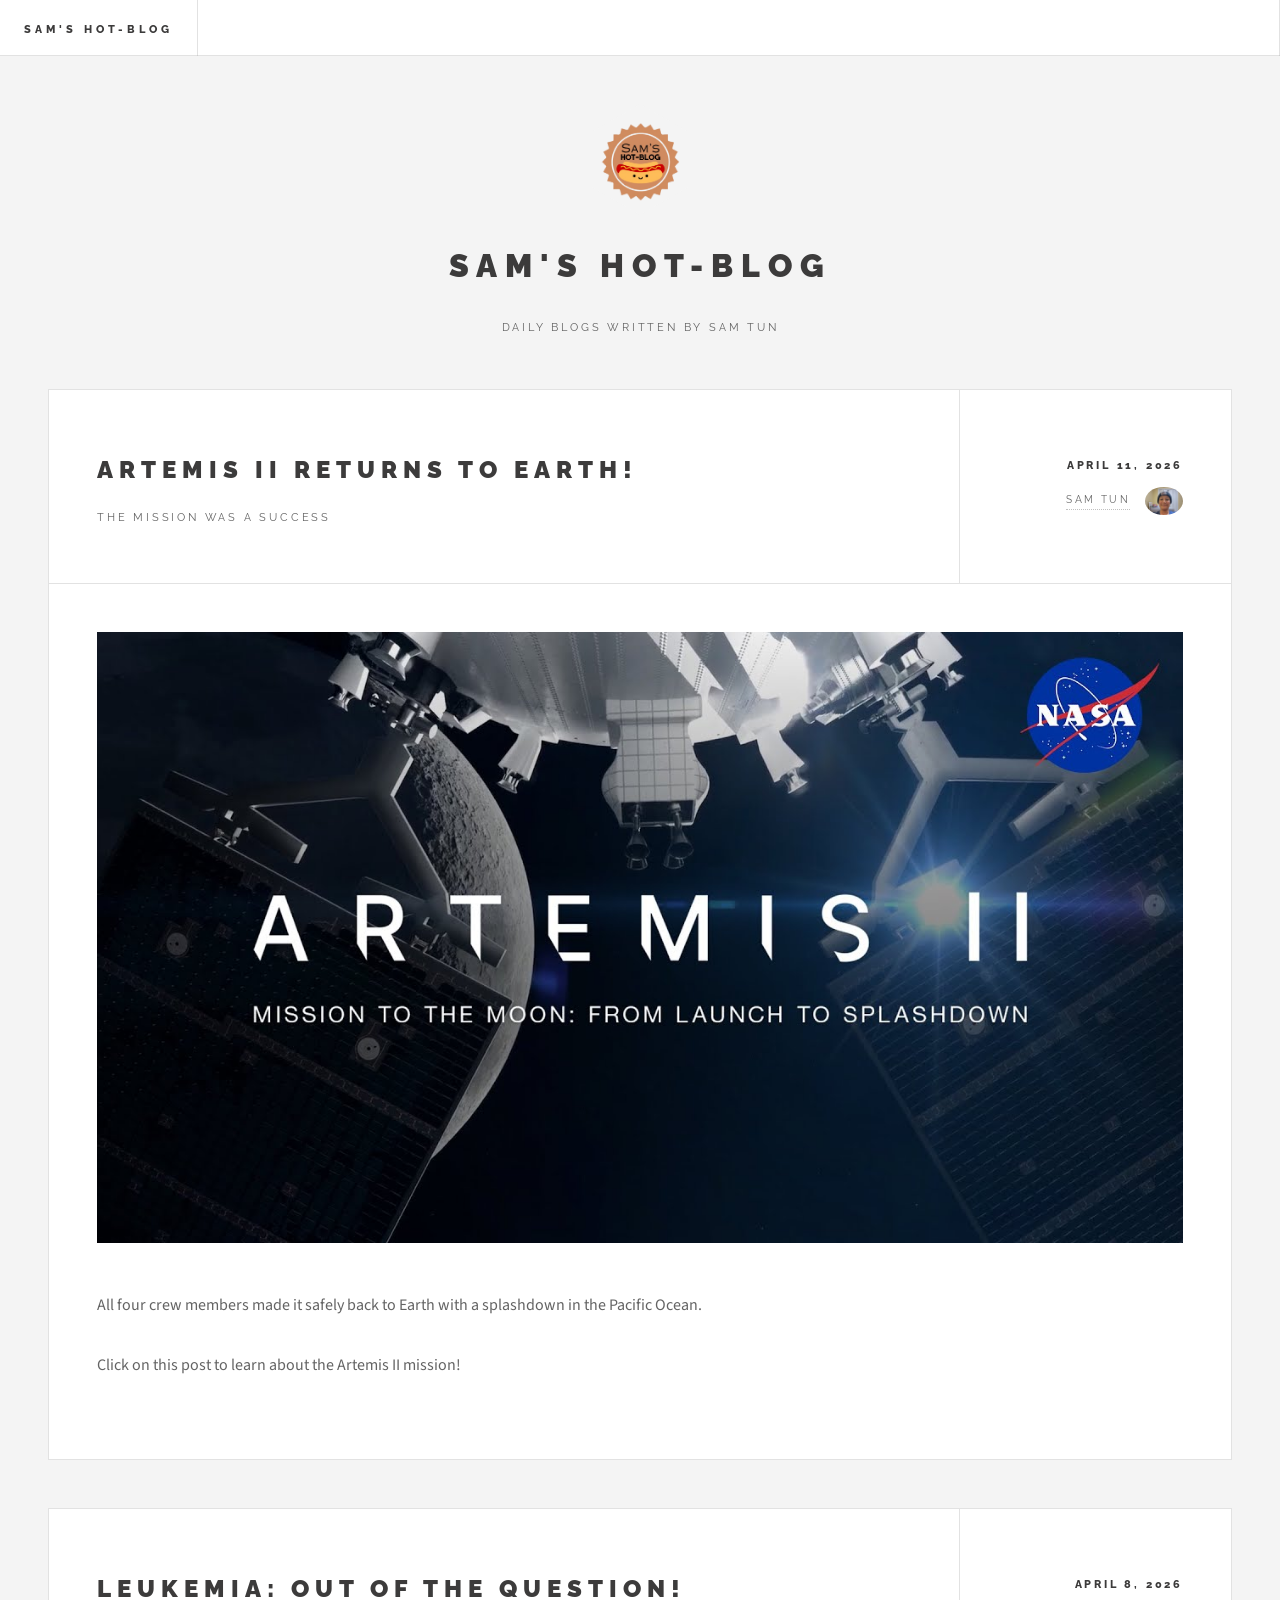
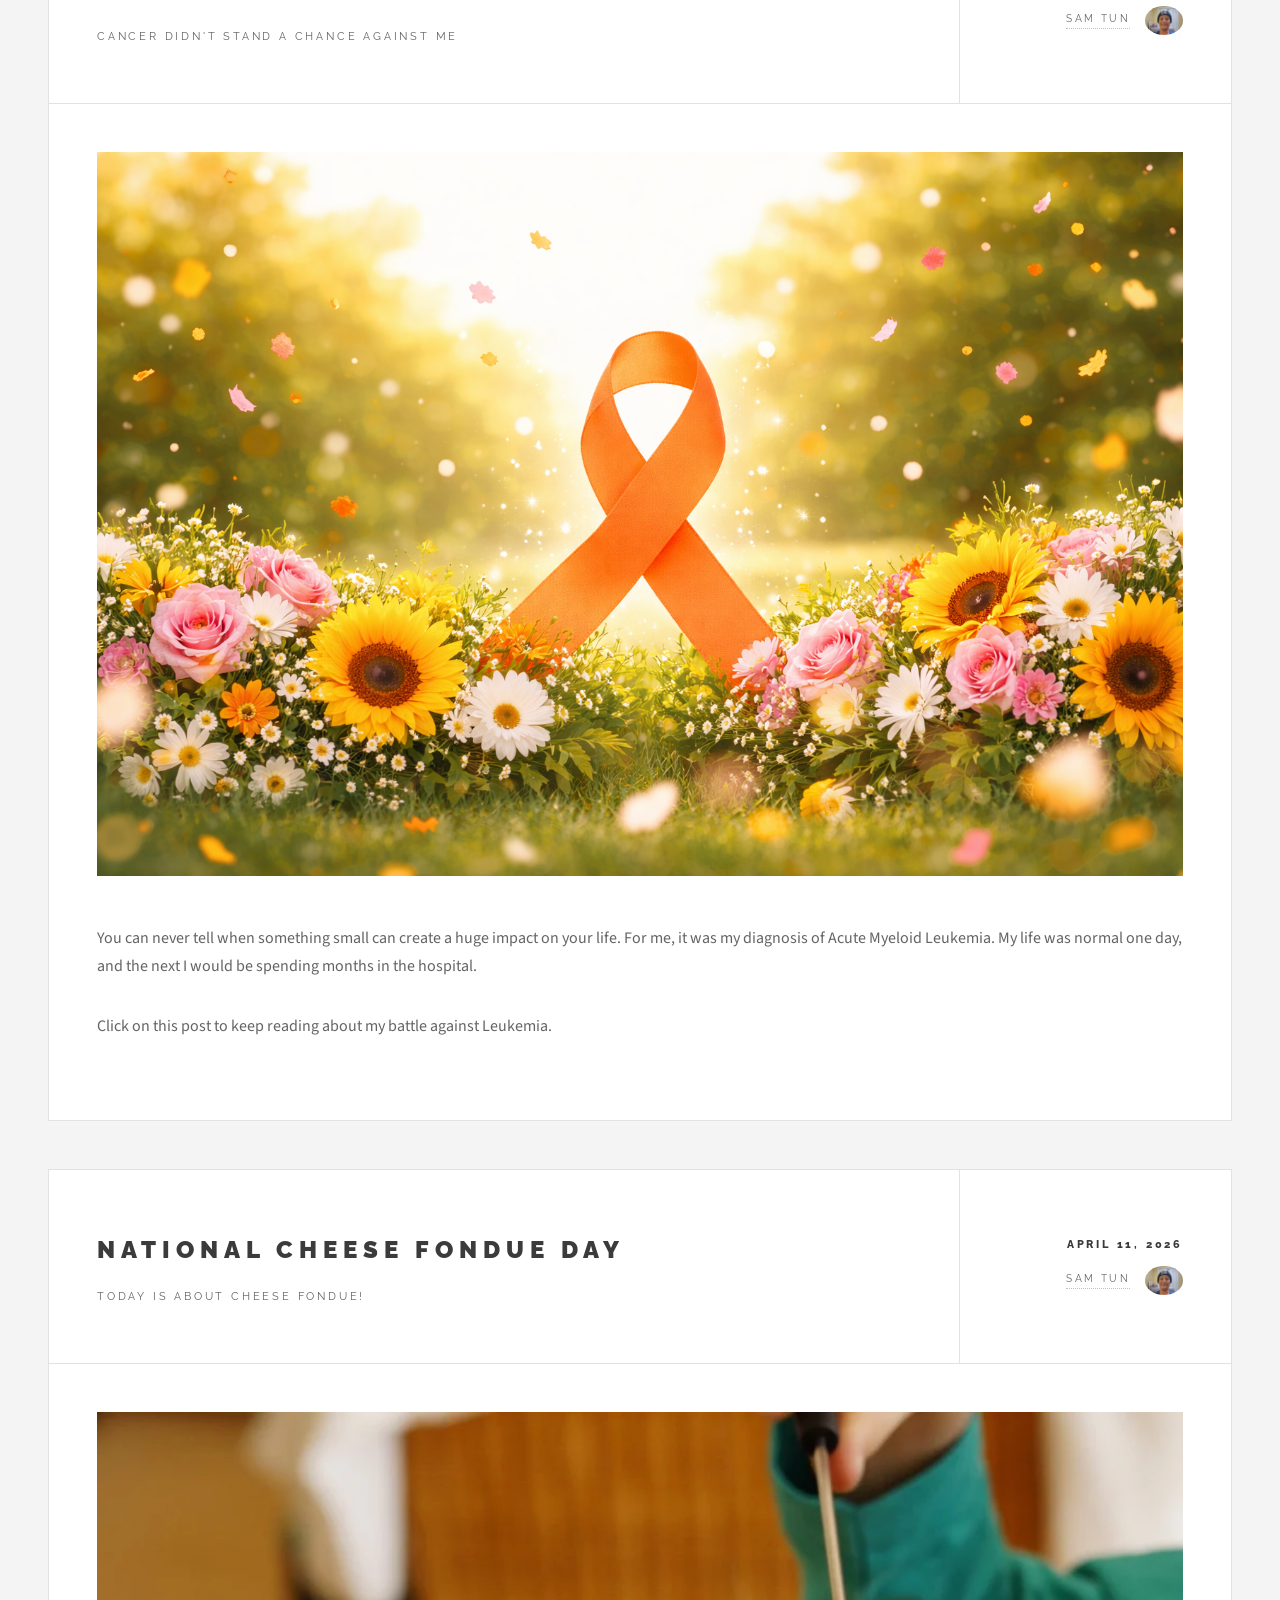
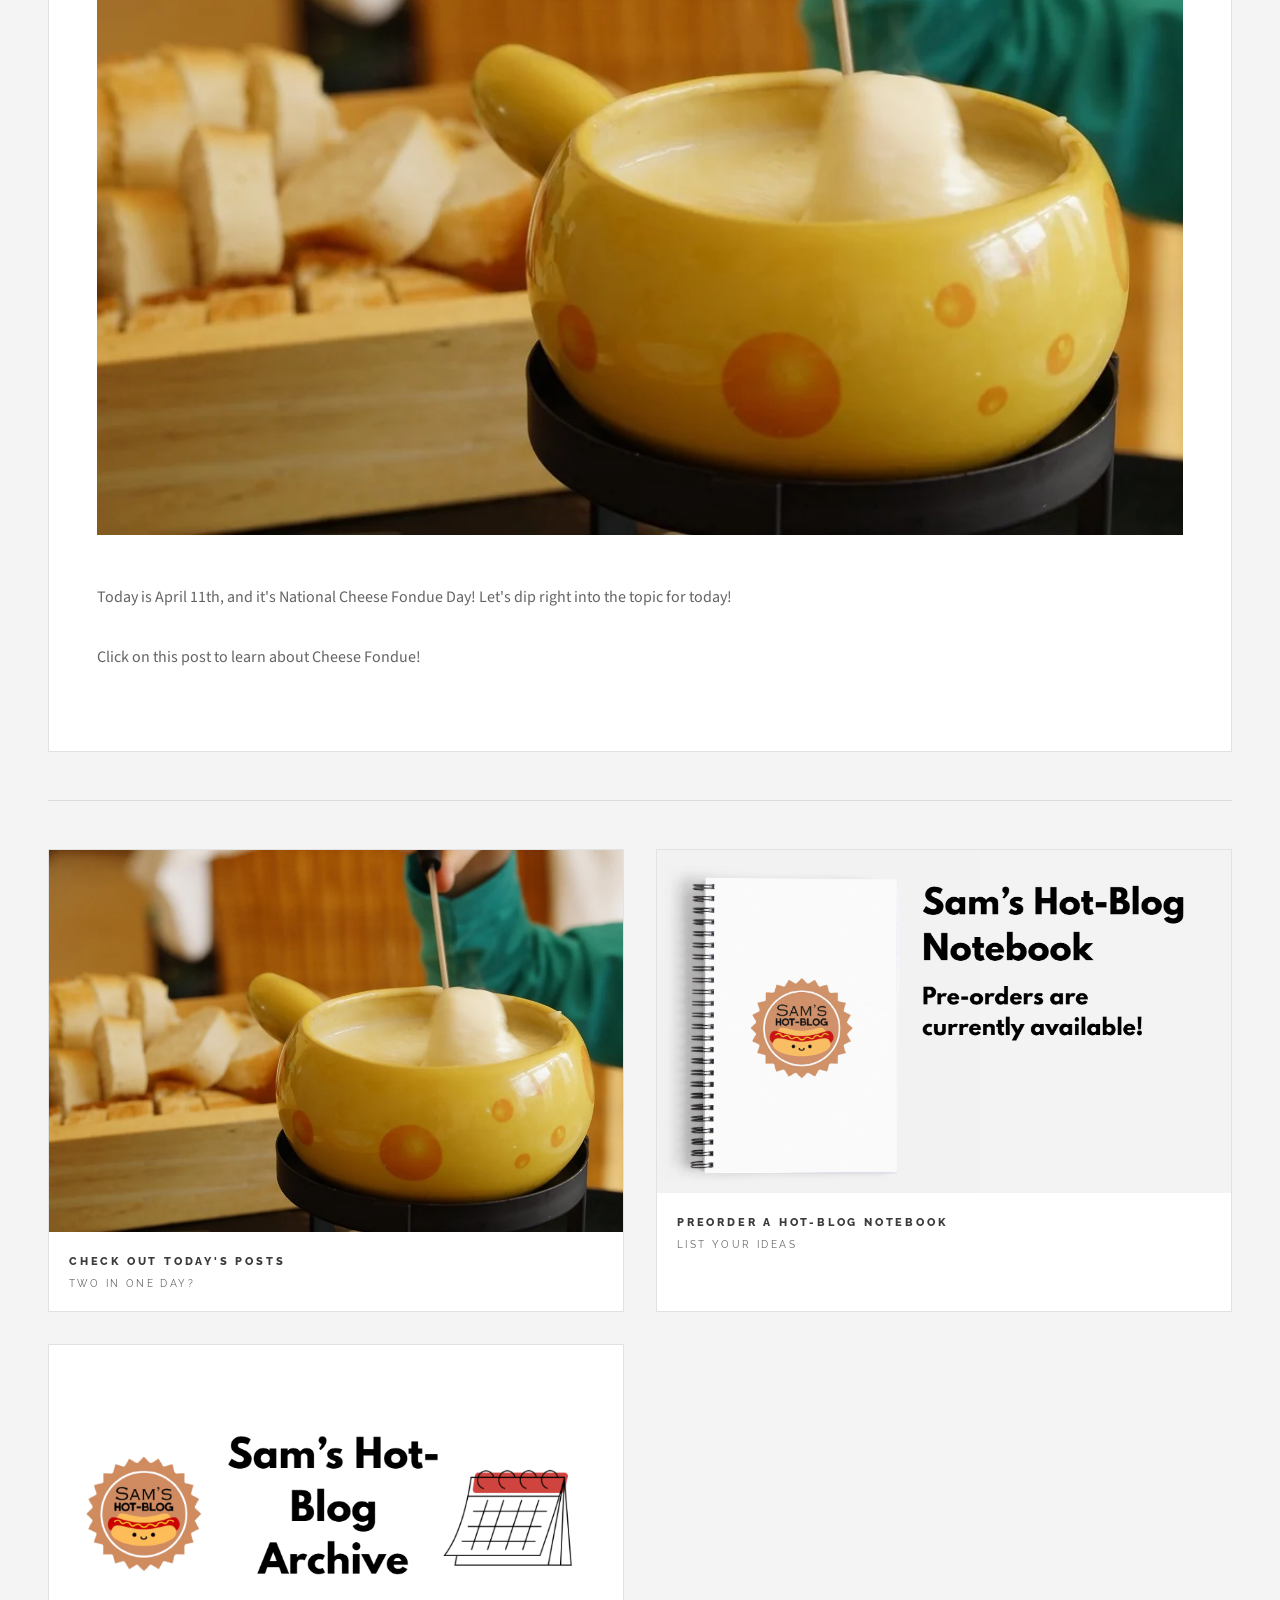
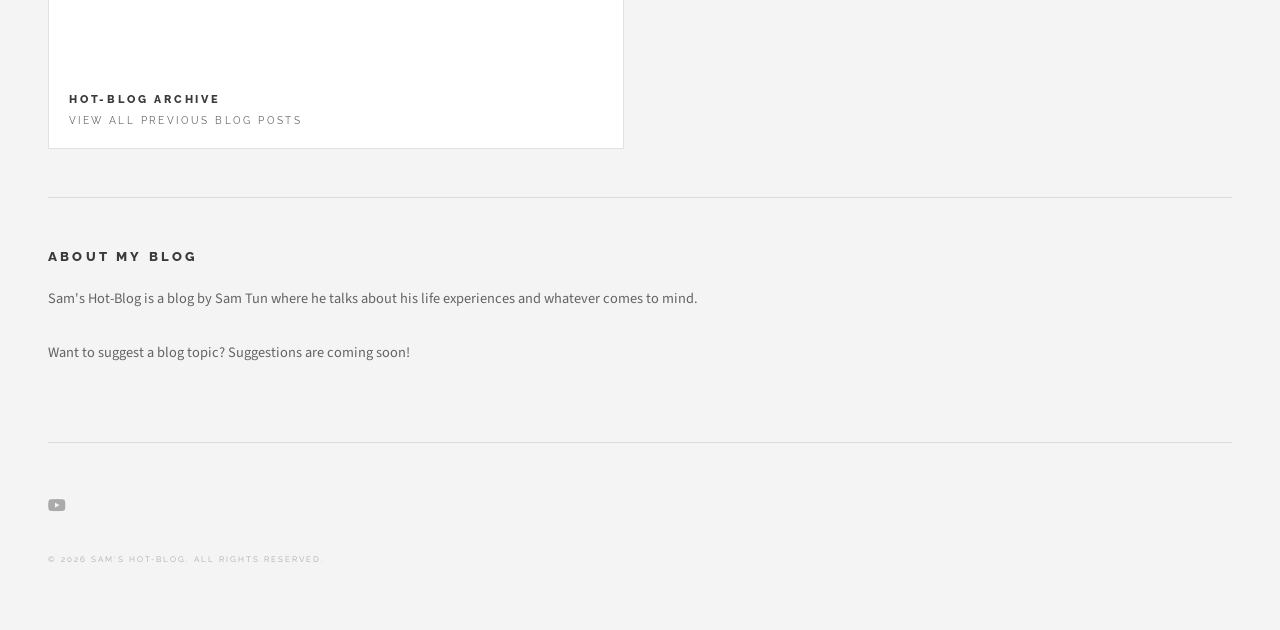
<file: index.html>
<!DOCTYPE HTML>
<!--
	Future Imperfect by HTML5 UP
	html5up.net | @ajlkn
	Free for personal and commercial use under the CCA 3.0 license (html5up.net/license)
-->
<html>
	<head>
		<title>Sam's Hot-Blog</title>
		<meta charset="utf-8" />
		<meta name="viewport" content="width=device-width, initial-scale=1, user-scalable=no" />
		<link rel="stylesheet" href="assets/css/main.css" />
	</head>
	<body class="is-preload">

		<!-- Wrapper -->
			<div id="wrapper">

				<!-- Header -->
					<header id="header">
						<h1><a href="index.html">Sam's Hot-Blog</a></h1>
						<nav class="links">
						</nav>
						<nav class="main">
							<ul>
								<li class="search"></li>
					</header>
				<!-- Main -->
					<div id="main">

						<!-- Post -->
							<article class="post">
								<header>
									<div class="title">
										<h2><a href="artemislanding.html">Artemis II Returns to Earth!</a></h2>
										<p>The mission was a success</p>
									</div>
									<div class="meta">
										<time class="published" datetime="2026-04-11">April 11, 2026</time>
										<a href="#" class="author"><span class="name">Sam Tun</span><img src="images/samsface.png" alt="" /></a>
									</div>
								</header>
								<a href="artemislanding.html" class="image featured"><img src="images/artemisii.jpg" alt="" /></a>
								<p>All four crew members made it safely back to Earth with a splashdown in the Pacific Ocean.
								</p>Click on this post to learn about the Artemis II mission!</p>
								<footer>
									<ul class="actions"></ul>
									<ul class="stats"
									</ul>
								</footer>
							</article>

						<!-- Post -->
							<article class="post">
								<header>
									<div class="title">
										<h2><a href="outofquestion.html">Leukemia: Out of the Question!</a></h2>
										<p>Cancer didn't stand a chance against me</p>
									</div>
									<div class="meta">
										<time class="published" datetime="2026-04-08">April 8, 2026</time>
										<a href="#" class="author"><span class="name">Sam Tun</span><img src="images/samsface.png" alt="" /></a>
									</div>
								</header>
								<a href="outofquestion.html" class="image featured"><img src="images/leukemiaribbon.png" alt="" /></a>
								<p>You can never tell when something small can create a huge impact on your life. For me, it was my diagnosis of Acute Myeloid Leukemia. My life was normal one day, and the next I would be spending months in the hospital.</p>
								<p>Click on this post to keep reading about my battle against Leukemia.</p>
								<footer>
									<ul class="actions">
									</ul>
									<ul class="stats">
									</ul>
								</footer>
							</article>

						<!-- Post -->
							<article class="post">
								<header>
									<div class="title">
										<h2><a href="nationalday.html">National Cheese Fondue Day</a></h2>
										<p>Today is about cheese fondue!</p>
									</div>
									<div class="meta">
										<time class="published" datetime="2026-04-11">April 11, 2026</time>
										<a href="#" class="author"><span class="name">Sam Tun</span><img src="images/samsface.png" alt="" /></a>
									</div>
								</header>
								<a href="nationalday.html" class="image featured"><img src="images/cheesefondue.webp" alt="" /></a>
								<p>Today is April 11th, and it's National Cheese Fondue Day! Let's dip right into the topic for today!
								<p>Click on this post to learn about Cheese Fondue!</p>
								<footer>
									<ul class="actions">
									</ul>
									<ul class="stats">
									</ul>
								</footer>
							</article>
								</section>

							</article>

					</div>

				<!-- Sidebar -->
					<section id="sidebar">

						<!-- Intro -->
							<section id="intro">
								<a href="#" class="logo"><img src="images/samshotblog.png" alt="" /></a>
								<header>
									<h2> Sam's Hot-Blog</h2>
									<p>Daily blogs written by Sam Tun</a></p>
								</header>
							</section>

						<!-- Mini Posts -->
							<section>
								<div class="mini-posts">

									<!-- Mini Post -->
										<article class="mini-post">
											<header>
												<h3><a href="nationalday.html">Check out today's posts</a></h3>
												<time class="published" datetime="2026-04-09">Two in one day?</time>
											</header>
											<a href="nationalday.html" class="image"><img src="images/cheesefondue.webp" alt="" /></a>
										</article>

									<!-- Mini Post -->
										<article class="mini-post">
											<header>
												<h3><a href="https://forms.gle/nsXs431sPn8KQMyL8">Preorder a Hot-Blog Notebook</a></h3>
												<time class="published" datetime="2026-04-07">List your ideas</time>
											</header>
											<a href="https://forms.gle/nsXs431sPn8KQMyL8" class="image"><img src="images/notebookpreorder.png" alt="" /></a>
										</article>

									<!-- Mini Post -->
										<article class="mini-post">
											<header>
												<h3><a href="https://docs.google.com/document/d/1Qxu4iabtZItMYWmZIo_2nlKyVHTyRpo0G5jzqloQAkQ/edit?usp=sharing">Hot-Blog Archive</a></h3>
												<time class="published" datetime="2026-04-09">View all previous blog posts</time>
											</header>
											<a href="https://docs.google.com/document/d/1Qxu4iabtZItMYWmZIo_2nlKyVHTyRpo0G5jzqloQAkQ/edit?usp=sharing" class="image"><img src="images/blogarchive.png" alt="" /></a>
										</article>
								</div>
							</section>
						<!-- About -->
							<section class="blurb">
								<h2>About my blog</h2>
								<p>Sam's Hot-Blog is a blog by Sam Tun where he talks about his life experiences and whatever comes to mind. </p>
								<p>Want to suggest a blog topic? Suggestions are coming soon!</p>
								<ul class="actions">
							</section>

						<!-- Footer -->
							<section id="footer">
								<ul class="icons">
									<li><a href="https://www.youtube.com/@PixRITZ" class="icon brands fa-youtube"><span class="label">YouTube</span></a></li>
								</ul>
								<p class="copyright">&copy; 2026 Sam's Hot-Blog. All rights reserved.</p>
							</section>

					</section>

			</div>

		<!-- Scripts -->
			<script src="assets/js/jquery.min.js"></script>
			<script src="assets/js/browser.min.js"></script>
			<script src="assets/js/breakpoints.min.js"></script>
			<script src="assets/js/util.js"></script>
			<script src="assets/js/main.js"></script>

	</body>
</html>
</file>
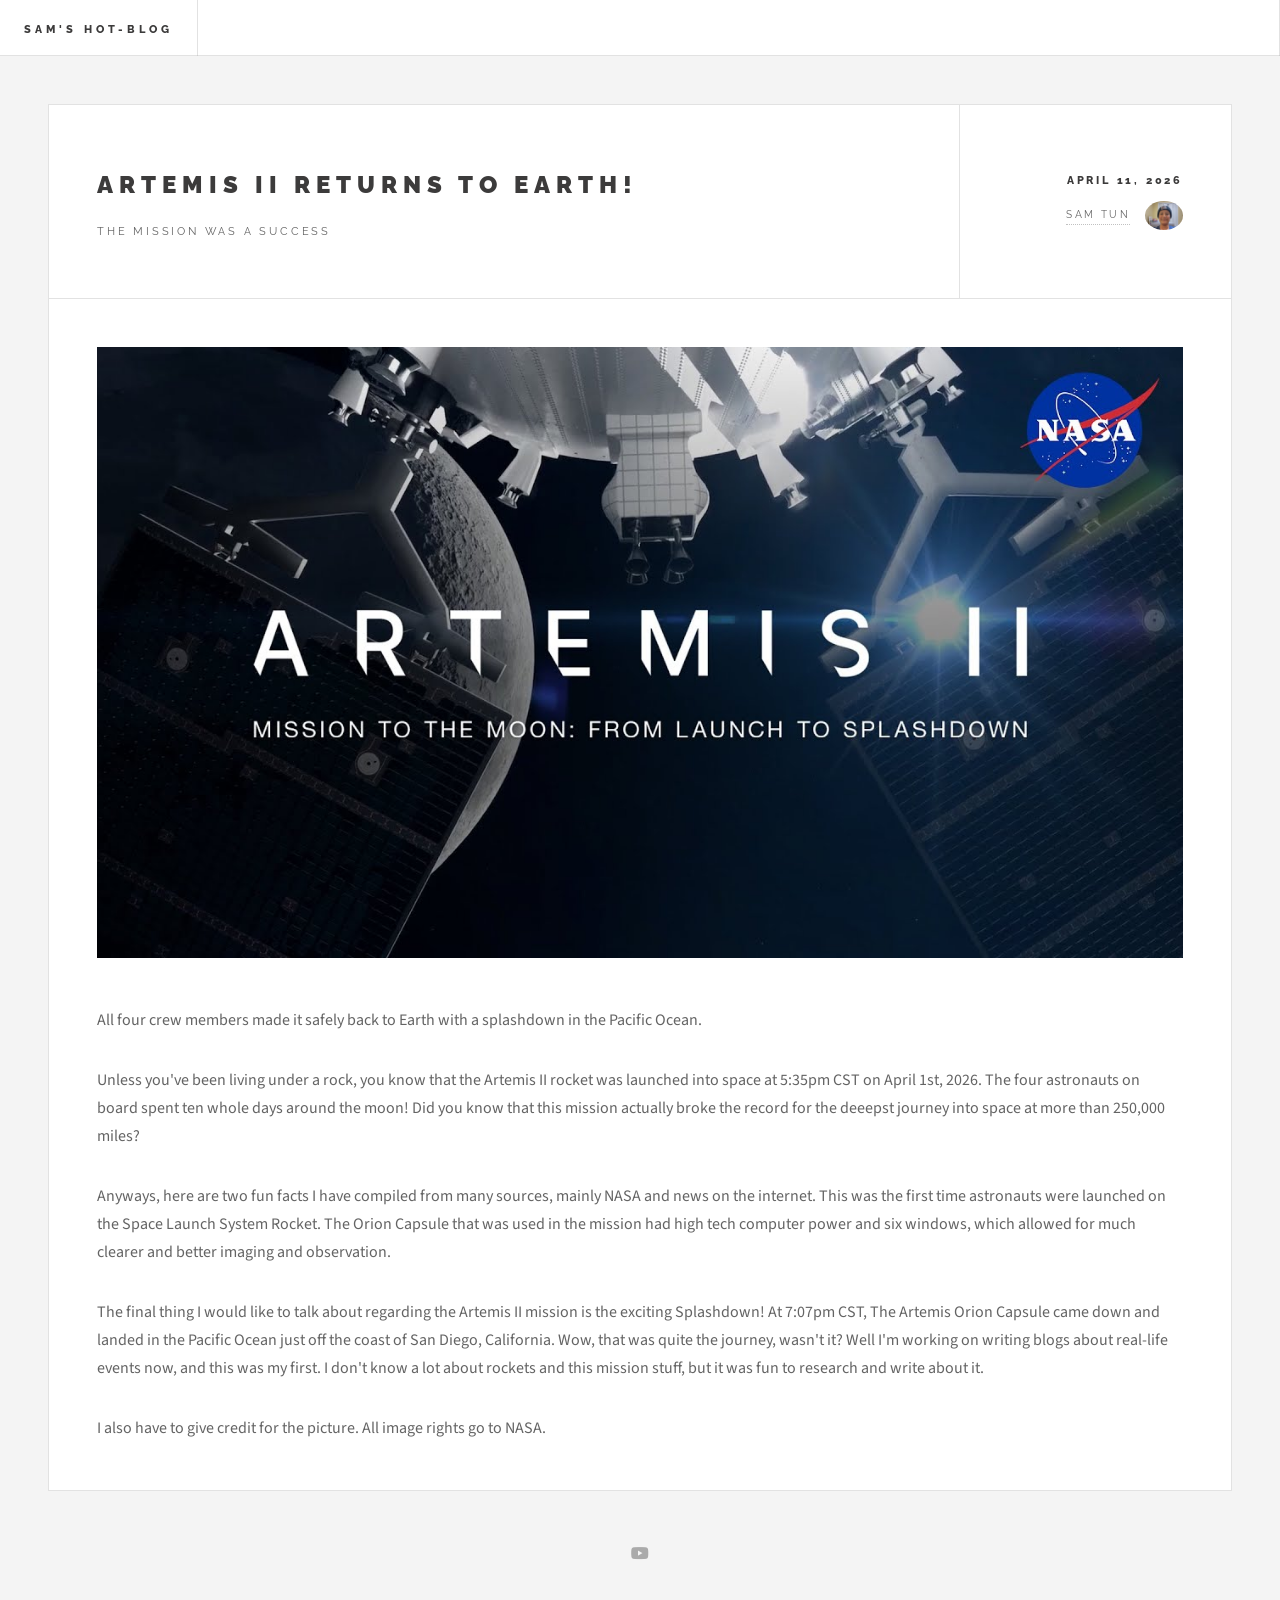
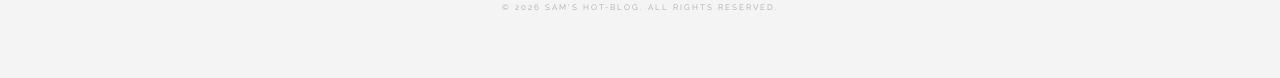
<file: artemislanding.html>
<!DOCTYPE HTML>
<!--
	Future Imperfect by HTML5 UP
	html5up.net | @ajlkn
	Free for personal and commercial use under the CCA 3.0 license (html5up.net/license)
-->
<html>
	<head>
		<title>Sam's Hot-Blog</title>
		<meta charset="utf-8" />
		<meta name="viewport" content="width=device-width, initial-scale=1, user-scalable=no" />
		<link rel="stylesheet" href="assets/css/main.css" />
	</head>
	<body class="single is-preload">

		<!-- Wrapper -->
			<div id="wrapper">

				<!-- Header -->
					<header id="header">
						<h1><a href="index.html">Sam's Hot-Blog</a></h1>
						<nav class="links">
							<ul>
							</ul>
						</nav>
						<nav class="main">
							<ul>

									</form>
								</li>
								<li class="menu">
								</li>
							</ul>
						</nav>
					</header>

				<!-- Menu -->
					<section id="menu">

						<!-- Search -->
							<section>
								<form class="search" method="get" action="#">
									<input type="text" name="query" placeholder="Search" />
								</form>
							</section>

					</section>

				<!-- Main -->
					<div id="main">

						<!-- Post -->
							<article class="post">
								<header>
									<div class="title">
										<h2><a href="#">Artemis II Returns to Earth!</a></h2>
										<p>The mission was a success</p>
									</div>
									<div class="meta">
										<time class="published" datetime="2026-04-11">April 11, 2026</time>
										<a href="#" class="author"><span class="name">Sam Tun</span><img src="images/samsface.png" alt="" /></a>
									</div>
								</header>
								<span class="image featured"><img src="images/artemisii.jpg" alt="" /></span>
								<p>All four crew members made it safely back to Earth with a splashdown in the Pacific Ocean.</p>
								<p>Unless you've been living under a rock, you know that the Artemis II rocket was launched into space at 5:35pm CST on April 1st, 2026. The four astronauts on board spent ten whole days around the moon! Did you know that this mission actually broke the record for the deeepst journey into space at more than 250,000 miles?</p>
								<p>Anyways, here are two fun facts I have compiled from many sources, mainly NASA and news on the internet. This was the first time astronauts were launched on the Space Launch System Rocket. The Orion Capsule that was used in the mission had high tech computer power and six windows, which allowed for much clearer and better imaging and observation.</p>
								<p>The final thing I would like to talk about regarding the Artemis II mission is the exciting Splashdown! At 7:07pm CST, The Artemis Orion Capsule came down and landed in the Pacific Ocean just off the coast of San Diego, California. Wow, that was quite the journey, wasn't it? Well I'm working on writing blogs about real-life events now, and this was my first. I don't know a lot about rockets and this mission stuff, but it was fun to research and write about it.</p>
								<p>I also have to give credit for the picture. All image rights go to NASA.</p>
								<footer>
									</ul>
								</footer>
							</article>

					</div>

				<!-- Footer -->
					<section id="footer">
						<ul class="icons">
							<li><a href="https://www.youtube.com/@PixRITZ" class="icon brands fa-youtube"><span class="label">YouTube</span></a></li>
						</ul>
						<p class="copyright">&copy; 2026 Sam's Hot-Blog. All rights reserved.</p>
					</section>

			</div>

		<!-- Scripts -->
			<script src="assets/js/jquery.min.js"></script>
			<script src="assets/js/browser.min.js"></script>
			<script src="assets/js/breakpoints.min.js"></script>
			<script src="assets/js/util.js"></script>
			<script src="assets/js/main.js"></script>

	</body>
</html>
</file>
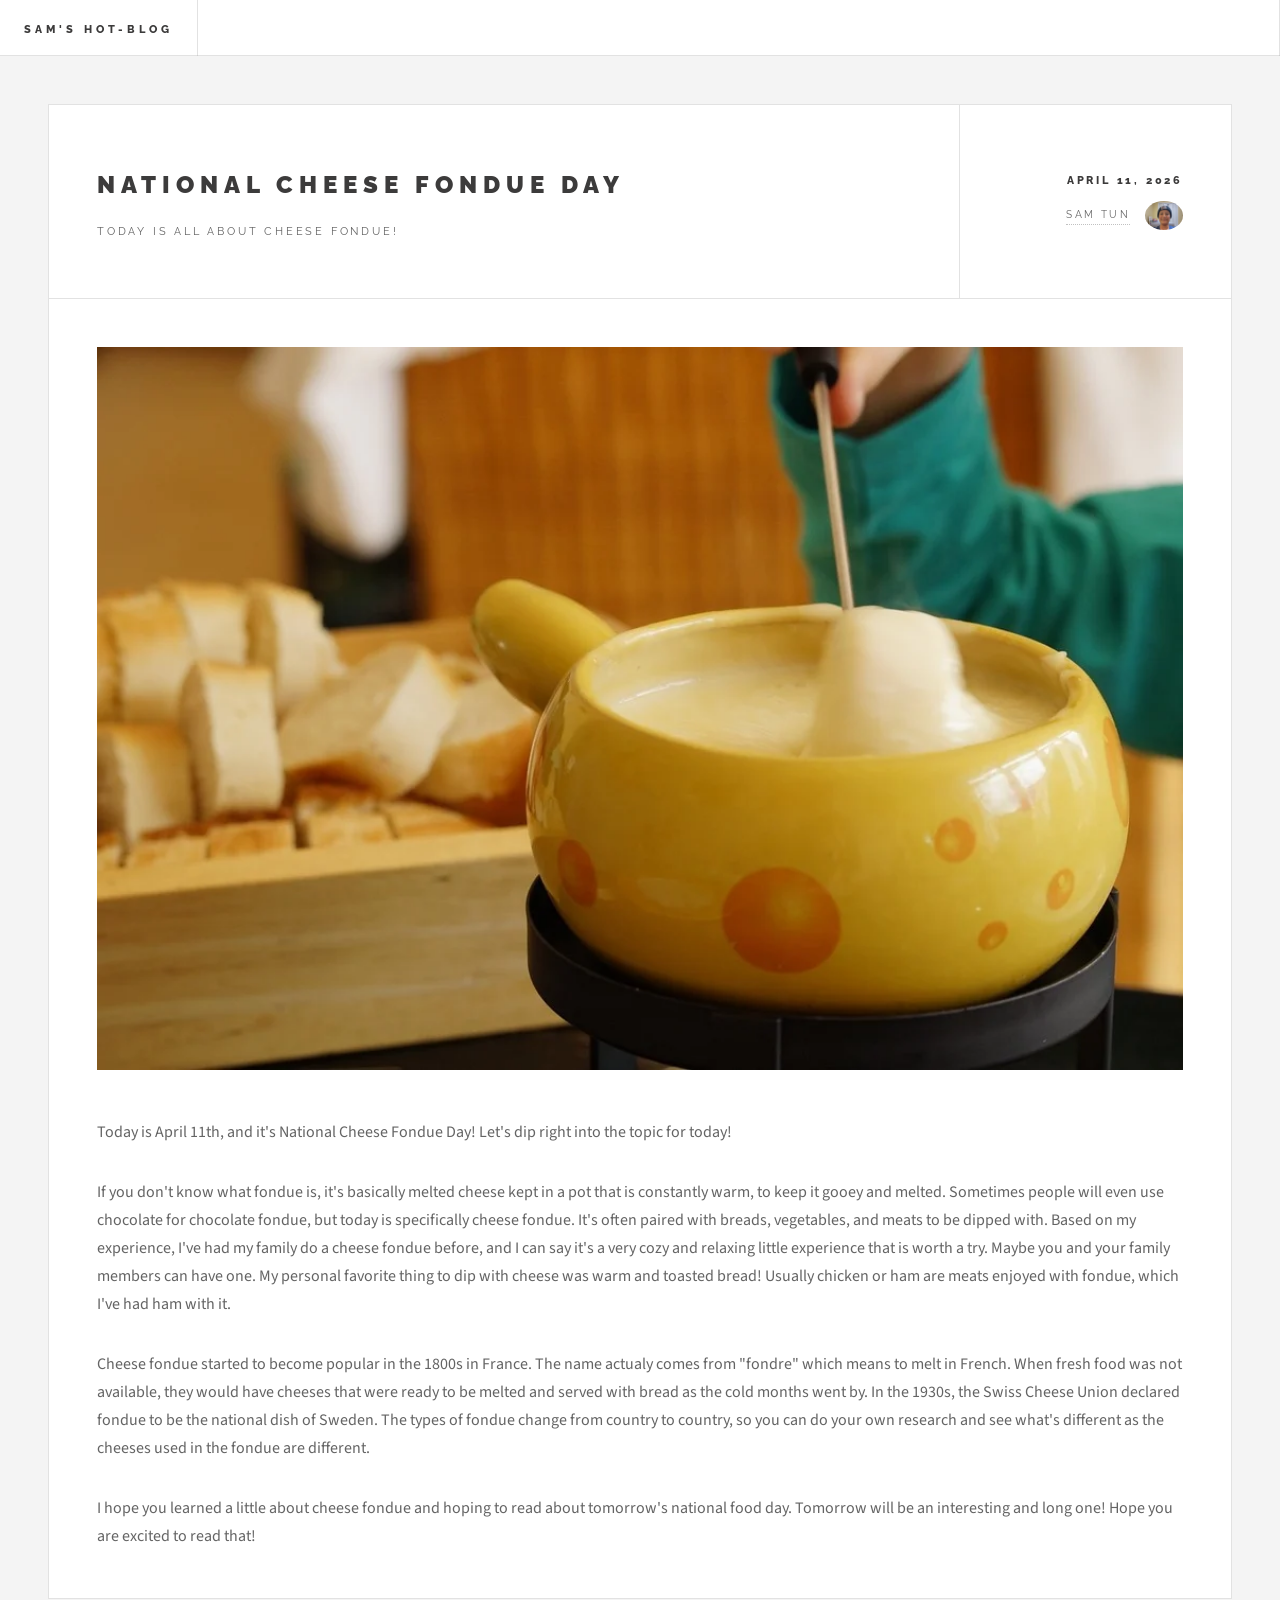
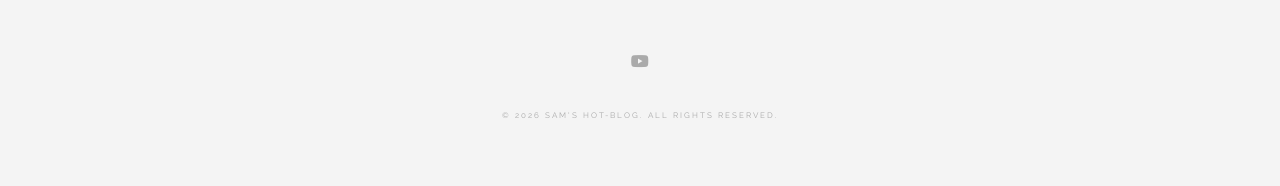
<file: nationalday.html>
<!DOCTYPE HTML>
<!--
	Future Imperfect by HTML5 UP
	html5up.net | @ajlkn
	Free for personal and commercial use under the CCA 3.0 license (html5up.net/license)
-->
<html>
	<head>
		<title>Sam's Hot-Blog</title>
		<meta charset="utf-8" />
		<meta name="viewport" content="width=device-width, initial-scale=1, user-scalable=no" />
		<link rel="stylesheet" href="assets/css/main.css" />
	</head>
	<body class="single is-preload">

		<!-- Wrapper -->
			<div id="wrapper">

				<!-- Header -->
					<header id="header">
						<h1><a href="index.html">Sam's Hot-Blog</a></h1>
						<nav class="links">
							<ul>
							</ul>
						</nav>
						<nav class="main">
							<ul>

									</form>
								</li>
								<li class="menu">
								</li>
							</ul>
						</nav>
					</header>

				<!-- Menu -->
					<section id="menu">

						<!-- Search -->
							<section>
								<form class="search" method="get" action="#">
									<input type="text" name="query" placeholder="Search" />
								</form>
							</section>

					</section>

				<!-- Main -->
					<div id="main">

						<!-- Post -->
							<article class="post">
								<header>
									<div class="title">
										<h2><a href="#">National Cheese Fondue Day</a></h2>
										<p>Today is all about cheese fondue!</p>
									</div>
									<div class="meta">
										<time class="published" datetime="2026-04-11">April 11, 2026</time>
										<a href="#" class="author"><span class="name">Sam Tun</span><img src="images/samsface.png" alt="" /></a>
									</div>
								</header>
								<span class="image featured"><img src="images/cheesefondue.webp" alt="" /></span>
								<p>Today is April 11th, and it's National Cheese Fondue Day! Let's dip right into the topic for today!</p>
								<p>If you don't know what fondue is, it's basically melted cheese kept in a pot that is constantly warm, to keep it gooey and melted. Sometimes people will even use chocolate for chocolate fondue, but today is specifically cheese fondue. It's often paired with breads, vegetables, and meats to be dipped with. Based on my experience, I've had my family do a cheese fondue before, and I can say it's a very cozy and relaxing little experience that is worth a try. Maybe you and your family members can have one. My personal favorite thing to dip with cheese was warm and toasted bread! Usually chicken or ham are meats enjoyed with fondue, which I've had ham with it.</p>
								<p>Cheese fondue started to become popular in the 1800s in France. The name actualy comes from "fondre" which means to melt in French. When fresh food was not available, they would have cheeses that were ready to be melted and served with bread as the cold months went by. In the 1930s, the Swiss Cheese Union declared fondue to be the national dish of Sweden. The types of fondue change from country to country, so you can do your own research and see what's different as the cheeses used in the fondue are different.</p>
								<p>I hope you learned a little about cheese fondue and hoping to read about tomorrow's national food day. Tomorrow will be an interesting and long one! Hope you are excited to read that!</p>
								<footer>
									</ul>
								</footer>
							</article>

					</div>

				<!-- Footer -->
					<section id="footer">
						<ul class="icons">
							<li><a href="https://www.youtube.com/@PixRITZ" class="icon brands fa-youtube"><span class="label">YouTube</span></a></li>
						</ul>
						<p class="copyright">&copy; 2026 Sam's Hot-Blog. All rights reserved.</p>
					</section>

			</div>

		<!-- Scripts -->
			<script src="assets/js/jquery.min.js"></script>
			<script src="assets/js/browser.min.js"></script>
			<script src="assets/js/breakpoints.min.js"></script>
			<script src="assets/js/util.js"></script>
			<script src="assets/js/main.js"></script>

	</body>
</html>
</file>
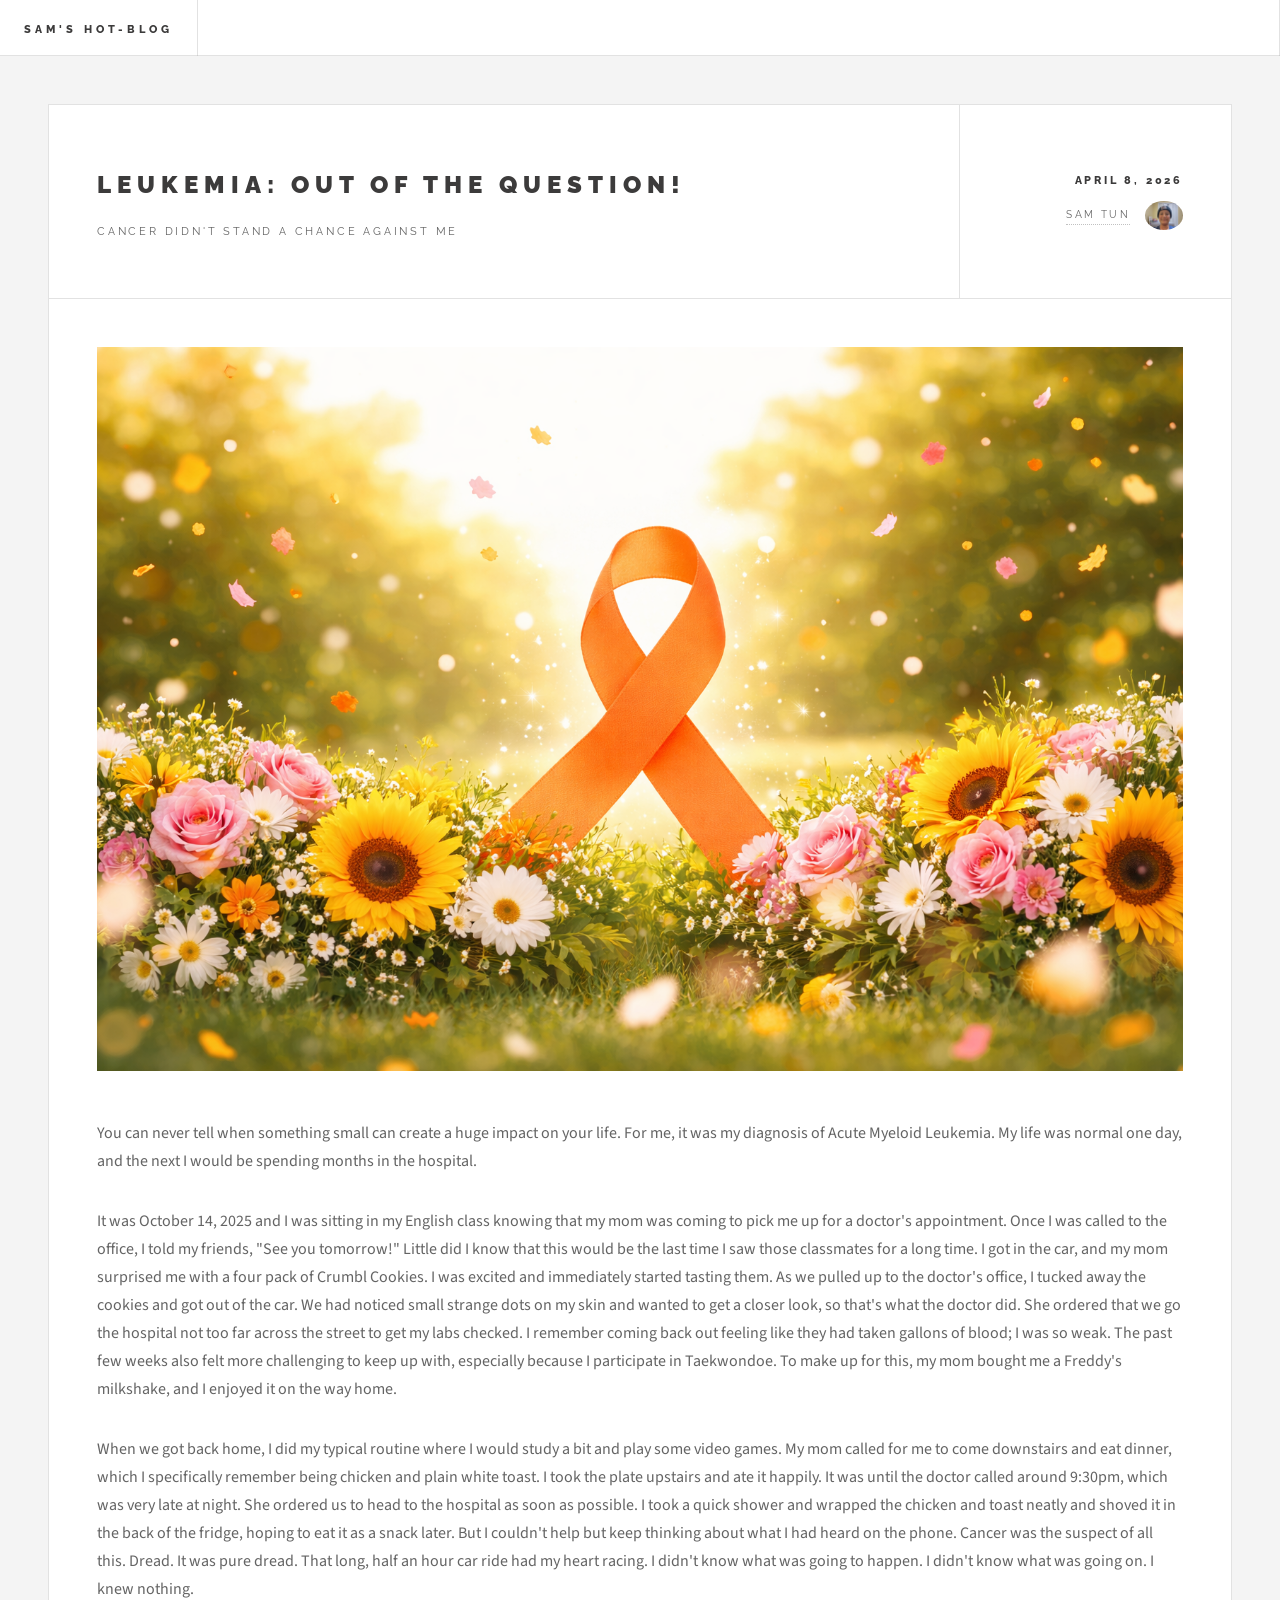
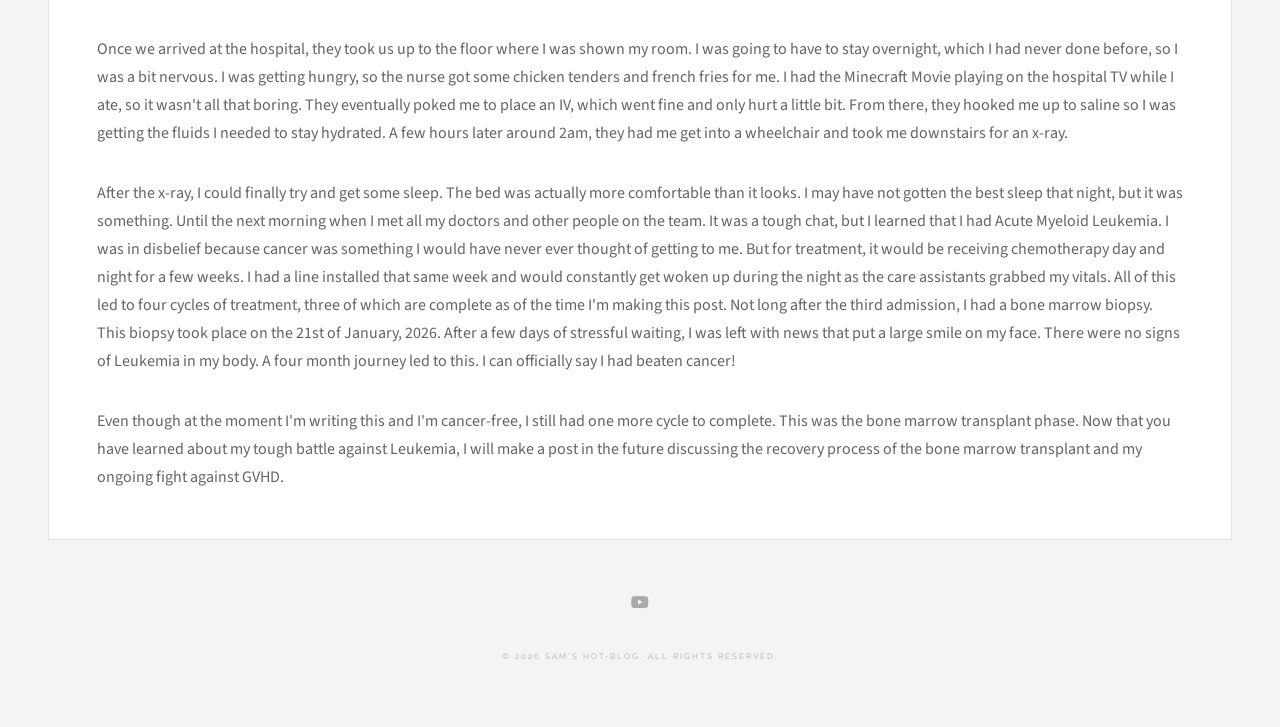
<file: outofquestion.html>
<!DOCTYPE HTML>
<!--
	Future Imperfect by HTML5 UP
	html5up.net | @ajlkn
	Free for personal and commercial use under the CCA 3.0 license (html5up.net/license)
-->
<html>
	<head>
		<title>Sam's Hot-Blog</title>
		<meta charset="utf-8" />
		<meta name="viewport" content="width=device-width, initial-scale=1, user-scalable=no" />
		<link rel="stylesheet" href="assets/css/main.css" />
	</head>
	<body class="single is-preload">

		<!-- Wrapper -->
			<div id="wrapper">

				<!-- Header -->
					<header id="header">
						<h1><a href="index.html">Sam's Hot-Blog</a></h1>
						<nav class="links">
							<ul>
							</ul>
						</nav>
						<nav class="main">
							<ul>

									</form>
								</li>
								<li class="menu">
								</li>
							</ul>
						</nav>
					</header>

				<!-- Menu -->
					<section id="menu">

						<!-- Search -->
							<section>
								<form class="search" method="get" action="#">
									<input type="text" name="query" placeholder="Search" />
								</form>
							</section>

					</section>

				<!-- Main -->
					<div id="main">

						<!-- Post -->
							<article class="post">
								<header>
									<div class="title">
										<h2><a href="#">Leukemia: Out of the Question!</a></h2>
										<p>Cancer didn't stand a chance against me</p>
									</div>
									<div class="meta">
										<time class="published" datetime="2026-04-08">April 8, 2026</time>
										<a href="#" class="author"><span class="name">Sam Tun</span><img src="images/samsface.png" alt="" /></a>
									</div>
								</header>
								<span class="image featured"><img src="images/leukemiaribbon.png" alt="" /></span>
								<p>You can never tell when something small can create a huge impact on your life. For me, it was my diagnosis of Acute Myeloid Leukemia. My life was normal one day, and the next I would be spending months in the hospital.</p>
								<p>It was October 14, 2025 and I was sitting in my English class knowing that my mom was coming to pick me up for a doctor's appointment. Once I was called to the office, I told my friends, "See you tomorrow!" Little did I know that this would be the last time I saw those classmates for a long time. I got in the car, and my mom surprised me with a four pack of Crumbl Cookies. I was excited and immediately started tasting them. As we pulled up to the doctor's office, I tucked away the cookies and got out of the car. We had noticed small strange dots on my skin and wanted to get a closer look, so that's what the doctor did. She ordered that we go the hospital not too far across the street to get my labs checked. I remember coming back out feeling like they had taken gallons of blood; I was so weak. The past few weeks also felt more challenging to keep up with, especially because I participate in Taekwondoe. To make up for this, my mom bought me a Freddy's milkshake, and I enjoyed it on the way home.</p>
								<p>When we got back home, I did my typical routine where I would study a bit and play some video games. My mom called for me to come downstairs and eat dinner, which I specifically remember being chicken and plain white toast. I took the plate upstairs and ate it happily. It was until the doctor called around 9:30pm, which was very late at night. She ordered us to head to the hospital as soon as possible. I took a quick shower and wrapped the chicken and toast neatly and shoved it in the back of the fridge, hoping to eat it as a snack later. But I couldn't help but keep thinking about what I had heard on the phone. Cancer was the suspect of all this. Dread. It was pure dread. That long, half an hour car ride had my heart racing. I didn't know what was going to happen. I didn't know what was going on. I knew nothing.</p>
								<p>Once we arrived at the hospital, they took us up to the floor where I was shown my room. I was going to have to stay overnight, which I had never done before, so I was a bit nervous. I was getting hungry, so the nurse got some chicken tenders and french fries for me. I had the Minecraft Movie playing on the hospital TV while I ate, so it wasn't all that boring. They eventually poked me to place an IV, which went fine and only hurt a little bit. From there, they hooked me up to saline so I was getting the fluids I needed to stay hydrated. A few hours later around 2am, they had me get into a wheelchair and took me downstairs for an x-ray.</p>
								<p>After the x-ray, I could finally try and get some sleep. The bed was actually more comfortable than it looks. I may have not gotten the best sleep that night, but it was something. Until the next morning when I met all my doctors and other people on the team. It was a tough chat, but I learned that I had Acute Myeloid Leukemia. I was in disbelief because cancer was something I would have never ever thought of getting to me. But for treatment, it would be receiving chemotherapy day and night for a few weeks. I had a line installed that same week and would constantly get woken up during the night as the care assistants grabbed my vitals. All of this led to four cycles of treatment, three of which are complete as of the time I'm making this post. Not long after the third admission, I had a bone marrow biopsy. This biopsy took place on the 21st of January, 2026. After a few days of stressful waiting, I was left with news that put a large smile on my face. There were no signs of Leukemia in my body. A four month journey led to this. I can officially say I had beaten cancer!</p>
								<p>Even though at the moment I'm writing this and I'm cancer-free, I still had one more cycle to complete. This was the bone marrow transplant phase. Now that you have learned about my tough battle against Leukemia, I will make a post in the future discussing the recovery process of the bone marrow transplant and my ongoing fight against GVHD.</p>
								<footer>
									</ul>
								</footer>
							</article>

					</div>

				<!-- Footer -->
					<section id="footer">
						<ul class="icons">
							<li><a href="https://www.youtube.com/@PixRITZ" class="icon brands fa-youtube"><span class="label">YouTube</span></a></li>
						</ul>
						<p class="copyright">&copy; 2026 Sam's Hot-Blog. All rights reserved.</p>
					</section>

			</div>

		<!-- Scripts -->
			<script src="assets/js/jquery.min.js"></script>
			<script src="assets/js/browser.min.js"></script>
			<script src="assets/js/breakpoints.min.js"></script>
			<script src="assets/js/util.js"></script>
			<script src="assets/js/main.js"></script>

	</body>
</html>
</file>
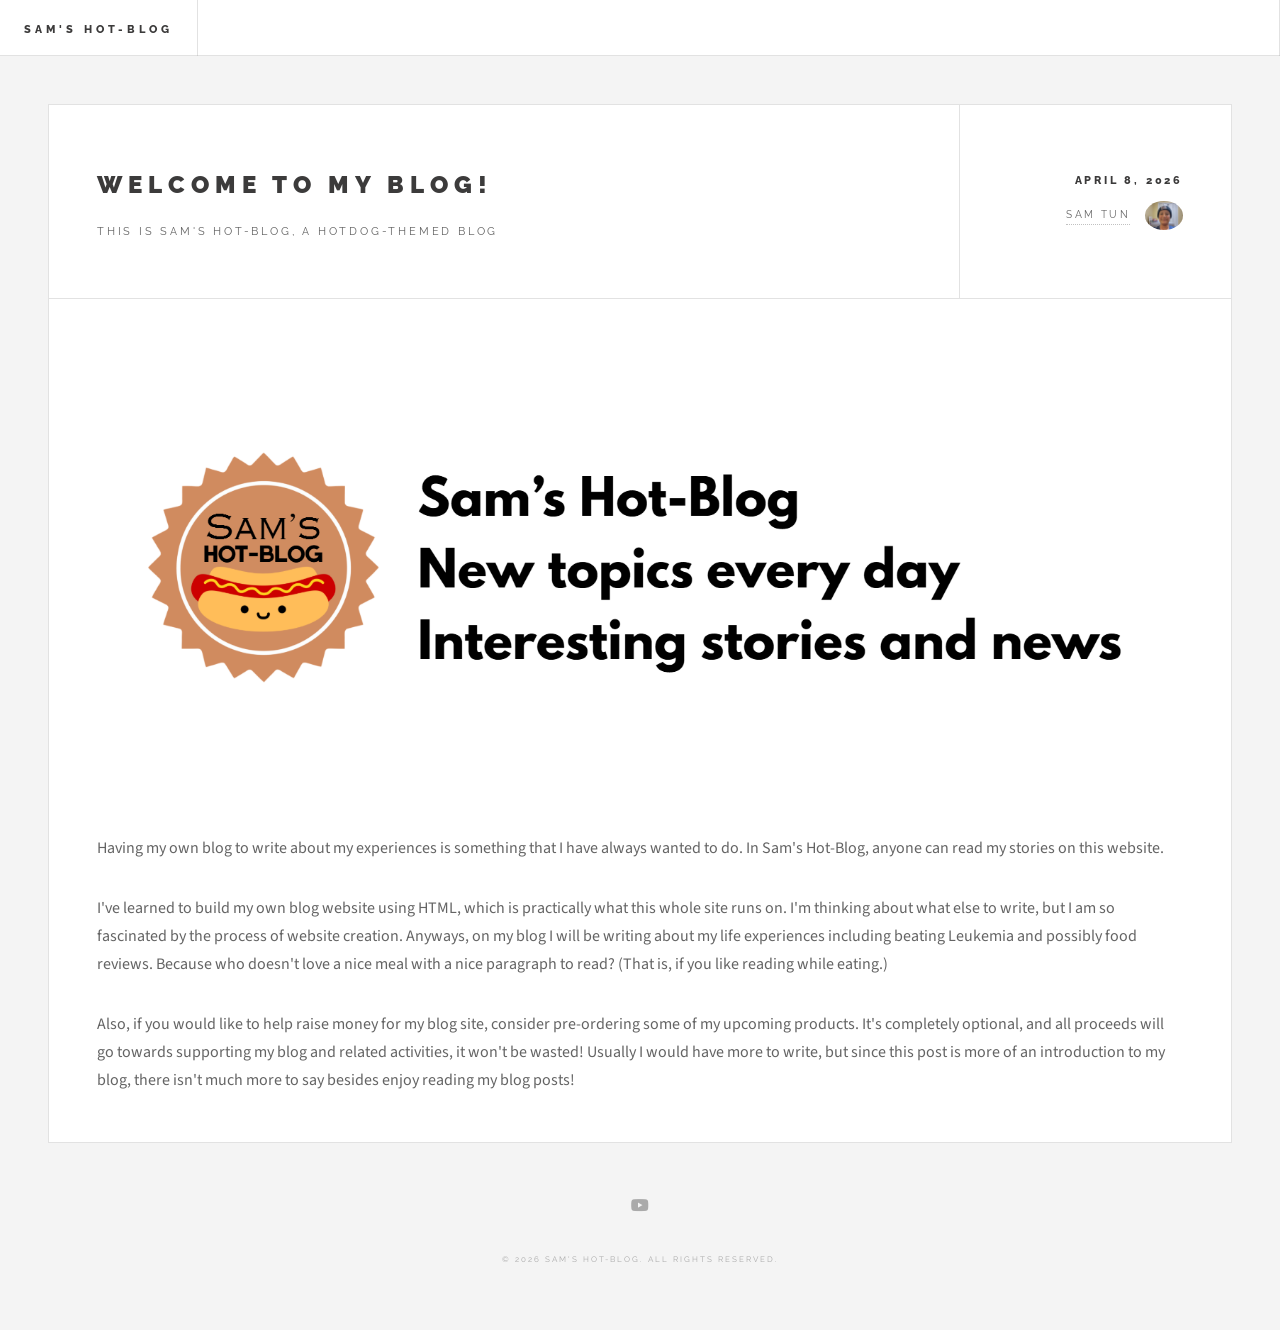
<file: welcometomyblog.html>
<!DOCTYPE HTML>
<!--
	Future Imperfect by HTML5 UP
	html5up.net | @ajlkn
	Free for personal and commercial use under the CCA 3.0 license (html5up.net/license)
-->
<html>
	<head>
		<title>Sam's Hot-Blog</title>
		<meta charset="utf-8" />
		<meta name="viewport" content="width=device-width, initial-scale=1, user-scalable=no" />
		<link rel="stylesheet" href="assets/css/main.css" />
	</head>
	<body class="single is-preload">

		<!-- Wrapper -->
			<div id="wrapper">

				<!-- Header -->
					<header id="header">
						<h1><a href="index.html">Sam's Hot-Blog</a></h1>
						<nav class="links">
							<ul>
							</ul>
						</nav>
						<nav class="main">
							<ul>

									</form>
								</li>
								<li class="menu">
								</li>
							</ul>
						</nav>
					</header>

				<!-- Menu -->
					<section id="menu">

						<!-- Search -->
							<section>
								<form class="search" method="get" action="#">
									<input type="text" name="query" placeholder="Search" />
								</form>
							</section>

					</section>

				<!-- Main -->
					<div id="main">

						<!-- Post -->
							<article class="post">
								<header>
									<div class="title">
										<h2><a href="#">Welcome to my blog!</a></h2>
										<p>This is Sam's Hot-Blog, a Hotdog-themed blog</p>
									</div>
									<div class="meta">
										<time class="published" datetime="2026-04-08">April 8, 2026</time>
										<a href="#" class="author"><span class="name">Sam Tun</span><img src="images/samsface.png" alt="" /></a>
									</div>
								</header>
								<span class="image featured"><img src="images/welcometomyblog.png" alt="" /></span>
								<p>Having my own blog to write about my experiences is something that I have always wanted to do. In Sam's Hot-Blog, anyone can read my stories on this website.</p>
								<p>I've learned to build my own blog website using HTML, which is practically what this whole site runs on. I'm thinking about what else to write, but I am so fascinated by the process of website creation. Anyways, on my blog I will be writing about my life experiences including beating Leukemia and possibly food reviews. Because who doesn't love a nice meal with a nice paragraph to read? (That is, if you like reading while eating.)</p>
								<p>Also, if you would like to help raise money for my blog site, consider pre-ordering some of my upcoming products. It's completely optional, and all proceeds will go towards supporting my blog and related activities, it won't be wasted! Usually I would have more to write, but since this post is more of an introduction to my blog, there isn't much more to say besides enjoy reading my blog posts!</p>
								<footer>
									</ul>
								</footer>
							</article>

					</div>

				<!-- Footer -->
					<section id="footer">
						<ul class="icons">
							<li><a href="https://www.youtube.com/@PixRITZ" class="icon brands fa-youtube"><span class="label">YouTube</span></a></li>
						</ul>
						<p class="copyright">&copy; 2026 Sam's Hot-Blog. All rights reserved.</p>
					</section>

			</div>

		<!-- Scripts -->
			<script src="assets/js/jquery.min.js"></script>
			<script src="assets/js/browser.min.js"></script>
			<script src="assets/js/breakpoints.min.js"></script>
			<script src="assets/js/util.js"></script>
			<script src="assets/js/main.js"></script>

	</body>
</html>
</file>
<file: assets/css/main.css>
@import url(fontawesome-all.min.css);
@import url("https://fonts.googleapis.com/css?family=Source+Sans+Pro:400,700|Raleway:400,800,900");

/*
	Future Imperfect by HTML5 UP
	html5up.net | @ajlkn
	Free for personal and commercial use under the CCA 3.0 license (html5up.net/license)
*/

html, body, div, span, applet, object,
iframe, h1, h2, h3, h4, h5, h6, p, blockquote,
pre, a, abbr, acronym, address, big, cite,
code, del, dfn, em, img, ins, kbd, q, s, samp,
small, strike, strong, sub, sup, tt, var, b,
u, i, center, dl, dt, dd, ol, ul, li, fieldset,
form, label, legend, table, caption, tbody,
tfoot, thead, tr, th, td, article, aside,
canvas, details, embed, figure, figcaption,
footer, header, hgroup, menu, nav, output, ruby,
section, summary, time, mark, audio, video {
	margin: 0;
	padding: 0;
	border: 0;
	font-size: 100%;
	font: inherit;
	vertical-align: baseline;}

article, aside, details, figcaption, figure,
footer, header, hgroup, menu, nav, section {
	display: block;}

body {
	line-height: 1;
}

ol, ul {
	list-style: none;
}

blockquote, q {
	quotes: none;
}

	blockquote:before, blockquote:after, q:before, q:after {
		content: '';
		content: none;
	}

table {
	border-collapse: collapse;
	border-spacing: 0;
}

body {
	-webkit-text-size-adjust: none;
}

mark {
	background-color: transparent;
	color: inherit;
}

input::-moz-focus-inner {
	border: 0;
	padding: 0;
}

input, select, textarea {
	-moz-appearance: none;
	-webkit-appearance: none;
	-ms-appearance: none;
	appearance: none;
}

/* Basic */

	@-ms-viewport {
		width: device-width;
	}

	body {
		-ms-overflow-style: scrollbar;
	}

	@media screen and (max-width: 480px) {

		html, body {
			min-width: 320px;
		}

	}

	html {
		box-sizing: border-box;
	}

	*, *:before, *:after {
		box-sizing: inherit;
	}

	body {
		background: #f4f4f4;
	}

		body.is-preload *, body.is-preload *:before, body.is-preload *:after {
			-moz-animation: none !important;
			-webkit-animation: none !important;
			-ms-animation: none !important;
			animation: none !important;
			-moz-transition: none !important;
			-webkit-transition: none !important;
			-ms-transition: none !important;
			transition: none !important;
		}

/* Type */

	body, input, select, textarea {
		color: #646464;
		font-family: "Source Sans Pro", Helvetica, sans-serif;
		font-size: 14pt;
		font-weight: 400;
		line-height: 1.75;
	}

		@media screen and (max-width: 1680px) {

			body, input, select, textarea {
				font-size: 12pt;
			}

		}

		@media screen and (max-width: 1280px) {

			body, input, select, textarea {
				font-size: 12pt;
			}

		}

		@media screen and (max-width: 980px) {

			body, input, select, textarea {
				font-size: 12pt;
			}

		}

		@media screen and (max-width: 736px) {

			body, input, select, textarea {
				font-size: 12pt;
			}

		}

		@media screen and (max-width: 480px) {

			body, input, select, textarea {
				font-size: 12pt;
			}

		}

	a {
		-moz-transition: color 0.2s ease, border-bottom-color 0.2s ease;
		-webkit-transition: color 0.2s ease, border-bottom-color 0.2s ease;
		-ms-transition: color 0.2s ease, border-bottom-color 0.2s ease;
		transition: color 0.2s ease, border-bottom-color 0.2s ease;
		border-bottom: dotted 1px rgba(160, 160, 160, 0.65);
		color: inherit;
		text-decoration: none;
	}

		a:before {
			-moz-transition: color 0.2s ease;
			-webkit-transition: color 0.2s ease;
			-ms-transition: color 0.2s ease;
			transition: color 0.2s ease;
		}

		a:hover {
			border-bottom-color: transparent;
			color: #2ebaae !important;
		}

			a:hover:before {
				color: #2ebaae !important;
			}

	strong, b {
		color: #3c3b3b;
		font-weight: 700;
	}

	em, i {
		font-style: italic;
	}

	p {
		margin: 0 0 2em 0;
	}

	h1, h2, h3, h4, h5, h6 {
		color: #3c3b3b;
		font-family: "Raleway", Helvetica, sans-serif;
		font-weight: 800;
		letter-spacing: 0.25em;
		line-height: 1.65;
		margin: 0 0 1em 0;
		text-transform: uppercase;
	}

		h1 a, h2 a, h3 a, h4 a, h5 a, h6 a {
			color: inherit;
			border-bottom: 0;
		}

	h2 {
		font-size: 1.1em;
	}

	h3 {
		font-size: 0.9em;
	}

	h4 {
		font-size: 0.7em;
	}

	h5 {
		font-size: 0.7em;
	}

	h6 {
		font-size: 0.7em;
	}

	sub {
		font-size: 0.8em;
		position: relative;
		top: 0.5em;
	}

	sup {
		font-size: 0.8em;
		position: relative;
		top: -0.5em;
	}

	blockquote {
		border-left: solid 4px rgba(160, 160, 160, 0.3);
		font-style: italic;
		margin: 0 0 2em 0;
		padding: 0.5em 0 0.5em 2em;
	}

	code {
		background: rgba(160, 160, 160, 0.075);
		border: solid 1px rgba(160, 160, 160, 0.3);
		font-family: "Courier New", monospace;
		font-size: 0.9em;
		margin: 0 0.25em;
		padding: 0.25em 0.65em;
	}

	pre {
		-webkit-overflow-scrolling: touch;
		font-family: "Courier New", monospace;
		font-size: 0.9em;
		margin: 0 0 2em 0;
	}

		pre code {
			display: block;
			line-height: 1.75em;
			padding: 1em 1.5em;
			overflow-x: auto;
		}

	hr {
		border: 0;
		border-bottom: solid 1px rgba(160, 160, 160, 0.3);
		margin: 2em 0;
	}

		hr.major {
			margin: 3em 0;
		}

	.align-left {
		text-align: left;
	}

	.align-center {
		text-align: center;
	}

	.align-right {
		text-align: right;
	}

/* Row */

	.row {
		display: flex;
		flex-wrap: wrap;
		box-sizing: border-box;
		align-items: stretch;
	}

		.row > * {
			box-sizing: border-box;
		}

		.row.gtr-uniform > * > :last-child {
			margin-bottom: 0;
		}

		.row.aln-left {
			justify-content: flex-start;
		}

		.row.aln-center {
			justify-content: center;
		}

		.row.aln-right {
			justify-content: flex-end;
		}

		.row.aln-top {
			align-items: flex-start;
		}

		.row.aln-middle {
			align-items: center;
		}

		.row.aln-bottom {
			align-items: flex-end;
		}

		.row > .imp {
			order: -1;
		}

		.row > .col-1 {
			width: 8.33333%;
		}

		.row > .off-1 {
			margin-left: 8.33333%;
		}

		.row > .col-2 {
			width: 16.66667%;
		}

		.row > .off-2 {
			margin-left: 16.66667%;
		}

		.row > .col-3 {
			width: 25%;
		}

		.row > .off-3 {
			margin-left: 25%;
		}

		.row > .col-4 {
			width: 33.33333%;
		}

		.row > .off-4 {
			margin-left: 33.33333%;
		}

		.row > .col-5 {
			width: 41.66667%;
		}

		.row > .off-5 {
			margin-left: 41.66667%;
		}

		.row > .col-6 {
			width: 50%;
		}

		.row > .off-6 {
			margin-left: 50%;
		}

		.row > .col-7 {
			width: 58.33333%;
		}

		.row > .off-7 {
			margin-left: 58.33333%;
		}

		.row > .col-8 {
			width: 66.66667%;
		}

		.row > .off-8 {
			margin-left: 66.66667%;
		}

		.row > .col-9 {
			width: 75%;
		}

		.row > .off-9 {
			margin-left: 75%;
		}

		.row > .col-10 {
			width: 83.33333%;
		}

		.row > .off-10 {
			margin-left: 83.33333%;
		}

		.row > .col-11 {
			width: 91.66667%;
		}

		.row > .off-11 {
			margin-left: 91.66667%;
		}

		.row > .col-12 {
			width: 100%;
		}

		.row > .off-12 {
			margin-left: 100%;
		}

		.row.gtr-0 {
			margin-top: 0;
			margin-left: 0em;
		}

			.row.gtr-0 > * {
				padding: 0 0 0 0em;
			}

			.row.gtr-0.gtr-uniform {
				margin-top: 0em;
			}

				.row.gtr-0.gtr-uniform > * {
					padding-top: 0em;
				}

		.row.gtr-25 {
			margin-top: 0;
			margin-left: -0.25em;
		}

			.row.gtr-25 > * {
				padding: 0 0 0 0.25em;
			}

			.row.gtr-25.gtr-uniform {
				margin-top: -0.25em;
			}

				.row.gtr-25.gtr-uniform > * {
					padding-top: 0.25em;
				}

		.row.gtr-50 {
			margin-top: 0;
			margin-left: -0.5em;
		}

			.row.gtr-50 > * {
				padding: 0 0 0 0.5em;
			}

			.row.gtr-50.gtr-uniform {
				margin-top: -0.5em;
			}

				.row.gtr-50.gtr-uniform > * {
					padding-top: 0.5em;
				}

		.row {
			margin-top: 0;
			margin-left: -1em;
		}

			.row > * {
				padding: 0 0 0 1em;
			}

			.row.gtr-uniform {
				margin-top: -1em;
			}

				.row.gtr-uniform > * {
					padding-top: 1em;
				}

		.row.gtr-150 {
			margin-top: 0;
			margin-left: -1.5em;
		}

			.row.gtr-150 > * {
				padding: 0 0 0 1.5em;
			}

			.row.gtr-150.gtr-uniform {
				margin-top: -1.5em;
			}

				.row.gtr-150.gtr-uniform > * {
					padding-top: 1.5em;
				}

		.row.gtr-200 {
			margin-top: 0;
			margin-left: -2em;
		}

			.row.gtr-200 > * {
				padding: 0 0 0 2em;
			}

			.row.gtr-200.gtr-uniform {
				margin-top: -2em;
			}

				.row.gtr-200.gtr-uniform > * {
					padding-top: 2em;
				}

		@media screen and (max-width: 1680px) {

			.row {
				display: flex;
				flex-wrap: wrap;
				box-sizing: border-box;
				align-items: stretch;
			}

				.row > * {
					box-sizing: border-box;
				}

				.row.gtr-uniform > * > :last-child {
					margin-bottom: 0;
				}

				.row.aln-left {
					justify-content: flex-start;
				}

				.row.aln-center {
					justify-content: center;
				}

				.row.aln-right {
					justify-content: flex-end;
				}

				.row.aln-top {
					align-items: flex-start;
				}

				.row.aln-middle {
					align-items: center;
				}

				.row.aln-bottom {
					align-items: flex-end;
				}

				.row > .imp-xlarge {
					order: -1;
				}

				.row > .col-1-xlarge {
					width: 8.33333%;
				}

				.row > .off-1-xlarge {
					margin-left: 8.33333%;
				}

				.row > .col-2-xlarge {
					width: 16.66667%;
				}

				.row > .off-2-xlarge {
					margin-left: 16.66667%;
				}

				.row > .col-3-xlarge {
					width: 25%;
				}

				.row > .off-3-xlarge {
					margin-left: 25%;
				}

				.row > .col-4-xlarge {
					width: 33.33333%;
				}

				.row > .off-4-xlarge {
					margin-left: 33.33333%;
				}

				.row > .col-5-xlarge {
					width: 41.66667%;
				}

				.row > .off-5-xlarge {
					margin-left: 41.66667%;
				}

				.row > .col-6-xlarge {
					width: 50%;
				}

				.row > .off-6-xlarge {
					margin-left: 50%;
				}

				.row > .col-7-xlarge {
					width: 58.33333%;
				}

				.row > .off-7-xlarge {
					margin-left: 58.33333%;
				}

				.row > .col-8-xlarge {
					width: 66.66667%;
				}

				.row > .off-8-xlarge {
					margin-left: 66.66667%;
				}

				.row > .col-9-xlarge {
					width: 75%;
				}

				.row > .off-9-xlarge {
					margin-left: 75%;
				}

				.row > .col-10-xlarge {
					width: 83.33333%;
				}

				.row > .off-10-xlarge {
					margin-left: 83.33333%;
				}

				.row > .col-11-xlarge {
					width: 91.66667%;
				}

				.row > .off-11-xlarge {
					margin-left: 91.66667%;
				}

				.row > .col-12-xlarge {
					width: 100%;
				}

				.row > .off-12-xlarge {
					margin-left: 100%;
				}

				.row.gtr-0 {
					margin-top: 0;
					margin-left: 0em;
				}

					.row.gtr-0 > * {
						padding: 0 0 0 0em;
					}

					.row.gtr-0.gtr-uniform {
						margin-top: 0em;
					}

						.row.gtr-0.gtr-uniform > * {
							padding-top: 0em;
						}

				.row.gtr-25 {
					margin-top: 0;
					margin-left: -0.25em;
				}

					.row.gtr-25 > * {
						padding: 0 0 0 0.25em;
					}

					.row.gtr-25.gtr-uniform {
						margin-top: -0.25em;
					}

						.row.gtr-25.gtr-uniform > * {
							padding-top: 0.25em;
						}

				.row.gtr-50 {
					margin-top: 0;
					margin-left: -0.5em;
				}

					.row.gtr-50 > * {
						padding: 0 0 0 0.5em;
					}

					.row.gtr-50.gtr-uniform {
						margin-top: -0.5em;
					}

						.row.gtr-50.gtr-uniform > * {
							padding-top: 0.5em;
						}

				.row {
					margin-top: 0;
					margin-left: -1em;
				}

					.row > * {
						padding: 0 0 0 1em;
					}

					.row.gtr-uniform {
						margin-top: -1em;
					}

						.row.gtr-uniform > * {
							padding-top: 1em;
						}

				.row.gtr-150 {
					margin-top: 0;
					margin-left: -1.5em;
				}

					.row.gtr-150 > * {
						padding: 0 0 0 1.5em;
					}

					.row.gtr-150.gtr-uniform {
						margin-top: -1.5em;
					}

						.row.gtr-150.gtr-uniform > * {
							padding-top: 1.5em;
						}

				.row.gtr-200 {
					margin-top: 0;
					margin-left: -2em;
				}

					.row.gtr-200 > * {
						padding: 0 0 0 2em;
					}

					.row.gtr-200.gtr-uniform {
						margin-top: -2em;
					}

						.row.gtr-200.gtr-uniform > * {
							padding-top: 2em;
						}

		}

		@media screen and (max-width: 1280px) {

			.row {
				display: flex;
				flex-wrap: wrap;
				box-sizing: border-box;
				align-items: stretch;
			}

				.row > * {
					box-sizing: border-box;
				}

				.row.gtr-uniform > * > :last-child {
					margin-bottom: 0;
				}

				.row.aln-left {
					justify-content: flex-start;
				}

				.row.aln-center {
					justify-content: center;
				}

				.row.aln-right {
					justify-content: flex-end;
				}

				.row.aln-top {
					align-items: flex-start;
				}

				.row.aln-middle {
					align-items: center;
				}

				.row.aln-bottom {
					align-items: flex-end;
				}

				.row > .imp-large {
					order: -1;
				}

				.row > .col-1-large {
					width: 8.33333%;
				}

				.row > .off-1-large {
					margin-left: 8.33333%;
				}

				.row > .col-2-large {
					width: 16.66667%;
				}

				.row > .off-2-large {
					margin-left: 16.66667%;
				}

				.row > .col-3-large {
					width: 25%;
				}

				.row > .off-3-large {
					margin-left: 25%;
				}

				.row > .col-4-large {
					width: 33.33333%;
				}

				.row > .off-4-large {
					margin-left: 33.33333%;
				}

				.row > .col-5-large {
					width: 41.66667%;
				}

				.row > .off-5-large {
					margin-left: 41.66667%;
				}

				.row > .col-6-large {
					width: 50%;
				}

				.row > .off-6-large {
					margin-left: 50%;
				}

				.row > .col-7-large {
					width: 58.33333%;
				}

				.row > .off-7-large {
					margin-left: 58.33333%;
				}

				.row > .col-8-large {
					width: 66.66667%;
				}

				.row > .off-8-large {
					margin-left: 66.66667%;
				}

				.row > .col-9-large {
					width: 75%;
				}

				.row > .off-9-large {
					margin-left: 75%;
				}

				.row > .col-10-large {
					width: 83.33333%;
				}

				.row > .off-10-large {
					margin-left: 83.33333%;
				}

				.row > .col-11-large {
					width: 91.66667%;
				}

				.row > .off-11-large {
					margin-left: 91.66667%;
				}

				.row > .col-12-large {
					width: 100%;
				}

				.row > .off-12-large {
					margin-left: 100%;
				}

				.row.gtr-0 {
					margin-top: 0;
					margin-left: 0em;
				}

					.row.gtr-0 > * {
						padding: 0 0 0 0em;
					}

					.row.gtr-0.gtr-uniform {
						margin-top: 0em;
					}

						.row.gtr-0.gtr-uniform > * {
							padding-top: 0em;
						}

				.row.gtr-25 {
					margin-top: 0;
					margin-left: -0.25em;
				}

					.row.gtr-25 > * {
						padding: 0 0 0 0.25em;
					}

					.row.gtr-25.gtr-uniform {
						margin-top: -0.25em;
					}

						.row.gtr-25.gtr-uniform > * {
							padding-top: 0.25em;
						}

				.row.gtr-50 {
					margin-top: 0;
					margin-left: -0.5em;
				}

					.row.gtr-50 > * {
						padding: 0 0 0 0.5em;
					}

					.row.gtr-50.gtr-uniform {
						margin-top: -0.5em;
					}

						.row.gtr-50.gtr-uniform > * {
							padding-top: 0.5em;
						}

				.row {
					margin-top: 0;
					margin-left: -1em;
				}

					.row > * {
						padding: 0 0 0 1em;
					}

					.row.gtr-uniform {
						margin-top: -1em;
					}

						.row.gtr-uniform > * {
							padding-top: 1em;
						}

				.row.gtr-150 {
					margin-top: 0;
					margin-left: -1.5em;
				}

					.row.gtr-150 > * {
						padding: 0 0 0 1.5em;
					}

					.row.gtr-150.gtr-uniform {
						margin-top: -1.5em;
					}

						.row.gtr-150.gtr-uniform > * {
							padding-top: 1.5em;
						}

				.row.gtr-200 {
					margin-top: 0;
					margin-left: -2em;
				}

					.row.gtr-200 > * {
						padding: 0 0 0 2em;
					}

					.row.gtr-200.gtr-uniform {
						margin-top: -2em;
					}

						.row.gtr-200.gtr-uniform > * {
							padding-top: 2em;
						}

		}

		@media screen and (max-width: 980px) {

			.row {
				display: flex;
				flex-wrap: wrap;
				box-sizing: border-box;
				align-items: stretch;
			}

				.row > * {
					box-sizing: border-box;
				}

				.row.gtr-uniform > * > :last-child {
					margin-bottom: 0;
				}

				.row.aln-left {
					justify-content: flex-start;
				}

				.row.aln-center {
					justify-content: center;
				}

				.row.aln-right {
					justify-content: flex-end;
				}

				.row.aln-top {
					align-items: flex-start;
				}

				.row.aln-middle {
					align-items: center;
				}

				.row.aln-bottom {
					align-items: flex-end;
				}

				.row > .imp-medium {
					order: -1;
				}

				.row > .col-1-medium {
					width: 8.33333%;
				}

				.row > .off-1-medium {
					margin-left: 8.33333%;
				}

				.row > .col-2-medium {
					width: 16.66667%;
				}

				.row > .off-2-medium {
					margin-left: 16.66667%;
				}

				.row > .col-3-medium {
					width: 25%;
				}

				.row > .off-3-medium {
					margin-left: 25%;
				}

				.row > .col-4-medium {
					width: 33.33333%;
				}

				.row > .off-4-medium {
					margin-left: 33.33333%;
				}

				.row > .col-5-medium {
					width: 41.66667%;
				}

				.row > .off-5-medium {
					margin-left: 41.66667%;
				}

				.row > .col-6-medium {
					width: 50%;
				}

				.row > .off-6-medium {
					margin-left: 50%;
				}

				.row > .col-7-medium {
					width: 58.33333%;
				}

				.row > .off-7-medium {
					margin-left: 58.33333%;
				}

				.row > .col-8-medium {
					width: 66.66667%;
				}

				.row > .off-8-medium {
					margin-left: 66.66667%;
				}

				.row > .col-9-medium {
					width: 75%;
				}

				.row > .off-9-medium {
					margin-left: 75%;
				}

				.row > .col-10-medium {
					width: 83.33333%;
				}

				.row > .off-10-medium {
					margin-left: 83.33333%;
				}

				.row > .col-11-medium {
					width: 91.66667%;
				}

				.row > .off-11-medium {
					margin-left: 91.66667%;
				}

				.row > .col-12-medium {
					width: 100%;
				}

				.row > .off-12-medium {
					margin-left: 100%;
				}

				.row.gtr-0 {
					margin-top: 0;
					margin-left: 0em;
				}

					.row.gtr-0 > * {
						padding: 0 0 0 0em;
					}

					.row.gtr-0.gtr-uniform {
						margin-top: 0em;
					}

						.row.gtr-0.gtr-uniform > * {
							padding-top: 0em;
						}

				.row.gtr-25 {
					margin-top: 0;
					margin-left: -0.25em;
				}

					.row.gtr-25 > * {
						padding: 0 0 0 0.25em;
					}

					.row.gtr-25.gtr-uniform {
						margin-top: -0.25em;
					}

						.row.gtr-25.gtr-uniform > * {
							padding-top: 0.25em;
						}

				.row.gtr-50 {
					margin-top: 0;
					margin-left: -0.5em;
				}

					.row.gtr-50 > * {
						padding: 0 0 0 0.5em;
					}

					.row.gtr-50.gtr-uniform {
						margin-top: -0.5em;
					}

						.row.gtr-50.gtr-uniform > * {
							padding-top: 0.5em;
						}

				.row {
					margin-top: 0;
					margin-left: -1em;
				}

					.row > * {
						padding: 0 0 0 1em;
					}

					.row.gtr-uniform {
						margin-top: -1em;
					}

						.row.gtr-uniform > * {
							padding-top: 1em;
						}

				.row.gtr-150 {
					margin-top: 0;
					margin-left: -1.5em;
				}

					.row.gtr-150 > * {
						padding: 0 0 0 1.5em;
					}

					.row.gtr-150.gtr-uniform {
						margin-top: -1.5em;
					}

						.row.gtr-150.gtr-uniform > * {
							padding-top: 1.5em;
						}

				.row.gtr-200 {
					margin-top: 0;
					margin-left: -2em;
				}

					.row.gtr-200 > * {
						padding: 0 0 0 2em;
					}

					.row.gtr-200.gtr-uniform {
						margin-top: -2em;
					}

						.row.gtr-200.gtr-uniform > * {
							padding-top: 2em;
						}

		}

		@media screen and (max-width: 736px) {

			.row {
				display: flex;
				flex-wrap: wrap;
				box-sizing: border-box;
				align-items: stretch;
			}

				.row > * {
					box-sizing: border-box;
				}

				.row.gtr-uniform > * > :last-child {
					margin-bottom: 0;
				}

				.row.aln-left {
					justify-content: flex-start;
				}

				.row.aln-center {
					justify-content: center;
				}

				.row.aln-right {
					justify-content: flex-end;
				}

				.row.aln-top {
					align-items: flex-start;
				}

				.row.aln-middle {
					align-items: center;
				}

				.row.aln-bottom {
					align-items: flex-end;
				}

				.row > .imp-small {
					order: -1;
				}

				.row > .col-1-small {
					width: 8.33333%;
				}

				.row > .off-1-small {
					margin-left: 8.33333%;
				}

				.row > .col-2-small {
					width: 16.66667%;
				}

				.row > .off-2-small {
					margin-left: 16.66667%;
				}

				.row > .col-3-small {
					width: 25%;
				}

				.row > .off-3-small {
					margin-left: 25%;
				}

				.row > .col-4-small {
					width: 33.33333%;
				}

				.row > .off-4-small {
					margin-left: 33.33333%;
				}

				.row > .col-5-small {
					width: 41.66667%;
				}

				.row > .off-5-small {
					margin-left: 41.66667%;
				}

				.row > .col-6-small {
					width: 50%;
				}

				.row > .off-6-small {
					margin-left: 50%;
				}

				.row > .col-7-small {
					width: 58.33333%;
				}

				.row > .off-7-small {
					margin-left: 58.33333%;
				}

				.row > .col-8-small {
					width: 66.66667%;
				}

				.row > .off-8-small {
					margin-left: 66.66667%;
				}

				.row > .col-9-small {
					width: 75%;
				}

				.row > .off-9-small {
					margin-left: 75%;
				}

				.row > .col-10-small {
					width: 83.33333%;
				}

				.row > .off-10-small {
					margin-left: 83.33333%;
				}

				.row > .col-11-small {
					width: 91.66667%;
				}

				.row > .off-11-small {
					margin-left: 91.66667%;
				}

				.row > .col-12-small {
					width: 100%;
				}

				.row > .off-12-small {
					margin-left: 100%;
				}

				.row.gtr-0 {
					margin-top: 0;
					margin-left: 0em;
				}

					.row.gtr-0 > * {
						padding: 0 0 0 0em;
					}

					.row.gtr-0.gtr-uniform {
						margin-top: 0em;
					}

						.row.gtr-0.gtr-uniform > * {
							padding-top: 0em;
						}

				.row.gtr-25 {
					margin-top: 0;
					margin-left: -0.25em;
				}

					.row.gtr-25 > * {
						padding: 0 0 0 0.25em;
					}

					.row.gtr-25.gtr-uniform {
						margin-top: -0.25em;
					}

						.row.gtr-25.gtr-uniform > * {
							padding-top: 0.25em;
						}

				.row.gtr-50 {
					margin-top: 0;
					margin-left: -0.5em;
				}

					.row.gtr-50 > * {
						padding: 0 0 0 0.5em;
					}

					.row.gtr-50.gtr-uniform {
						margin-top: -0.5em;
					}

						.row.gtr-50.gtr-uniform > * {
							padding-top: 0.5em;
						}

				.row {
					margin-top: 0;
					margin-left: -1em;
				}

					.row > * {
						padding: 0 0 0 1em;
					}

					.row.gtr-uniform {
						margin-top: -1em;
					}

						.row.gtr-uniform > * {
							padding-top: 1em;
						}

				.row.gtr-150 {
					margin-top: 0;
					margin-left: -1.5em;
				}

					.row.gtr-150 > * {
						padding: 0 0 0 1.5em;
					}

					.row.gtr-150.gtr-uniform {
						margin-top: -1.5em;
					}

						.row.gtr-150.gtr-uniform > * {
							padding-top: 1.5em;
						}

				.row.gtr-200 {
					margin-top: 0;
					margin-left: -2em;
				}

					.row.gtr-200 > * {
						padding: 0 0 0 2em;
					}

					.row.gtr-200.gtr-uniform {
						margin-top: -2em;
					}

						.row.gtr-200.gtr-uniform > * {
							padding-top: 2em;
						}

		}

		@media screen and (max-width: 480px) {

			.row {
				display: flex;
				flex-wrap: wrap;
				box-sizing: border-box;
				align-items: stretch;
			}

				.row > * {
					box-sizing: border-box;
				}

				.row.gtr-uniform > * > :last-child {
					margin-bottom: 0;
				}

				.row.aln-left {
					justify-content: flex-start;
				}

				.row.aln-center {
					justify-content: center;
				}

				.row.aln-right {
					justify-content: flex-end;
				}

				.row.aln-top {
					align-items: flex-start;
				}

				.row.aln-middle {
					align-items: center;
				}

				.row.aln-bottom {
					align-items: flex-end;
				}

				.row > .imp-xsmall {
					order: -1;
				}

				.row > .col-1-xsmall {
					width: 8.33333%;
				}

				.row > .off-1-xsmall {
					margin-left: 8.33333%;
				}

				.row > .col-2-xsmall {
					width: 16.66667%;
				}

				.row > .off-2-xsmall {
					margin-left: 16.66667%;
				}

				.row > .col-3-xsmall {
					width: 25%;
				}

				.row > .off-3-xsmall {
					margin-left: 25%;
				}

				.row > .col-4-xsmall {
					width: 33.33333%;
				}

				.row > .off-4-xsmall {
					margin-left: 33.33333%;
				}

				.row > .col-5-xsmall {
					width: 41.66667%;
				}

				.row > .off-5-xsmall {
					margin-left: 41.66667%;
				}

				.row > .col-6-xsmall {
					width: 50%;
				}

				.row > .off-6-xsmall {
					margin-left: 50%;
				}

				.row > .col-7-xsmall {
					width: 58.33333%;
				}

				.row > .off-7-xsmall {
					margin-left: 58.33333%;
				}

				.row > .col-8-xsmall {
					width: 66.66667%;
				}

				.row > .off-8-xsmall {
					margin-left: 66.66667%;
				}

				.row > .col-9-xsmall {
					width: 75%;
				}

				.row > .off-9-xsmall {
					margin-left: 75%;
				}

				.row > .col-10-xsmall {
					width: 83.33333%;
				}

				.row > .off-10-xsmall {
					margin-left: 83.33333%;
				}

				.row > .col-11-xsmall {
					width: 91.66667%;
				}

				.row > .off-11-xsmall {
					margin-left: 91.66667%;
				}

				.row > .col-12-xsmall {
					width: 100%;
				}

				.row > .off-12-xsmall {
					margin-left: 100%;
				}

				.row.gtr-0 {
					margin-top: 0;
					margin-left: 0em;
				}

					.row.gtr-0 > * {
						padding: 0 0 0 0em;
					}

					.row.gtr-0.gtr-uniform {
						margin-top: 0em;
					}

						.row.gtr-0.gtr-uniform > * {
							padding-top: 0em;
						}

				.row.gtr-25 {
					margin-top: 0;
					margin-left: -0.25em;
				}

					.row.gtr-25 > * {
						padding: 0 0 0 0.25em;
					}

					.row.gtr-25.gtr-uniform {
						margin-top: -0.25em;
					}

						.row.gtr-25.gtr-uniform > * {
							padding-top: 0.25em;
						}

				.row.gtr-50 {
					margin-top: 0;
					margin-left: -0.5em;
				}

					.row.gtr-50 > * {
						padding: 0 0 0 0.5em;
					}

					.row.gtr-50.gtr-uniform {
						margin-top: -0.5em;
					}

						.row.gtr-50.gtr-uniform > * {
							padding-top: 0.5em;
						}

				.row {
					margin-top: 0;
					margin-left: -1em;
				}

					.row > * {
						padding: 0 0 0 1em;
					}

					.row.gtr-uniform {
						margin-top: -1em;
					}

						.row.gtr-uniform > * {
							padding-top: 1em;
						}

				.row.gtr-150 {
					margin-top: 0;
					margin-left: -1.5em;
				}

					.row.gtr-150 > * {
						padding: 0 0 0 1.5em;
					}

					.row.gtr-150.gtr-uniform {
						margin-top: -1.5em;
					}

						.row.gtr-150.gtr-uniform > * {
							padding-top: 1.5em;
						}

				.row.gtr-200 {
					margin-top: 0;
					margin-left: -2em;
				}

					.row.gtr-200 > * {
						padding: 0 0 0 2em;
					}

					.row.gtr-200.gtr-uniform {
						margin-top: -2em;
					}

						.row.gtr-200.gtr-uniform > * {
							padding-top: 2em;
						}

		}

/* Author */

	.author {
		display: -moz-flex;
		display: -webkit-flex;
		display: -ms-flex;
		display: flex;
		-moz-flex-direction: row;
		-webkit-flex-direction: row;
		-ms-flex-direction: row;
		flex-direction: row;
		-moz-align-items: center;
		-webkit-align-items: center;
		-ms-align-items: center;
		align-items: center;
		-moz-justify-content: -moz-flex-end;
		-webkit-justify-content: -webkit-flex-end;
		-ms-justify-content: -ms-flex-end;
		justify-content: flex-end;
		border-bottom: 0;
		font-family: "Raleway", Helvetica, sans-serif;
		font-size: 0.6em;
		font-weight: 400;
		letter-spacing: 0.25em;
		text-transform: uppercase;
		white-space: nowrap;
	}

		.author .name {
			-moz-transition: border-bottom-color 0.2s ease;
			-webkit-transition: border-bottom-color 0.2s ease;
			-ms-transition: border-bottom-color 0.2s ease;
			transition: border-bottom-color 0.2s ease;
			border-bottom: dotted 1px rgba(160, 160, 160, 0.65);
			display: block;
			margin: 0 1.5em 0 0;
		}

		.author img {
			border-radius: 100%;
			display: block;
			width: 4em;
		}

		.author:hover .name {
			border-bottom-color: transparent;
		}

/* Blurb */

	.blurb h2 {
		font-size: 0.8em;
		margin: 0 0 1.5em 0;
	}

	.blurb h3 {
		font-size: 0.7em;
	}

	.blurb p {
		font-size: 0.9em;
	}

/* Box */

	.box {
		border: solid 1px rgba(160, 160, 160, 0.3);
		margin-bottom: 2em;
		padding: 1.5em;
	}

		.box > :last-child,
		.box > :last-child > :last-child,
		.box > :last-child > :last-child > :last-child {
			margin-bottom: 0;
		}

		.box.alt {
			border: 0;
			border-radius: 0;
			padding: 0;
		}

/* Button */

	input[type="submit"],
	input[type="reset"],
	input[type="button"],
	button,
	.button {
		-moz-appearance: none;
		-webkit-appearance: none;
		-ms-appearance: none;
		appearance: none;
		-moz-transition: background-color 0.2s ease, box-shadow 0.2s ease, color 0.2s ease;
		-webkit-transition: background-color 0.2s ease, box-shadow 0.2s ease, color 0.2s ease;
		-ms-transition: background-color 0.2s ease, box-shadow 0.2s ease, color 0.2s ease;
		transition: background-color 0.2s ease, box-shadow 0.2s ease, color 0.2s ease;
		background-color: transparent;
		border: 0;
		box-shadow: inset 0 0 0 1px rgba(160, 160, 160, 0.3);
		color: #3c3b3b !important;
		cursor: pointer;
		display: inline-block;
		font-family: "Raleway", Helvetica, sans-serif;
		font-size: 0.6em;
		font-weight: 800;
		height: 4.8125em;
		letter-spacing: 0.25em;
		line-height: 4.8125em;
		padding: 0 2.5em;
		text-align: center;
		text-decoration: none;
		text-transform: uppercase;
		white-space: nowrap;
	}

		input[type="submit"]:hover,
		input[type="reset"]:hover,
		input[type="button"]:hover,
		button:hover,
		.button:hover {
			box-shadow: inset 0 0 0 1px #2ebaae;
			color: #2ebaae !important;
		}

			input[type="submit"]:hover:active,
			input[type="reset"]:hover:active,
			input[type="button"]:hover:active,
			button:hover:active,
			.button:hover:active {
				background-color: rgba(46, 186, 174, 0.05);
			}

		input[type="submit"]:before, input[type="submit"]:after,
		input[type="reset"]:before,
		input[type="reset"]:after,
		input[type="button"]:before,
		input[type="button"]:after,
		button:before,
		button:after,
		.button:before,
		.button:after {
			color: #aaaaaa;
			position: relative;
		}

		input[type="submit"]:before,
		input[type="reset"]:before,
		input[type="button"]:before,
		button:before,
		.button:before {
			left: -1em;
			padding: 0 0 0 0.75em;
		}

		input[type="submit"]:after,
		input[type="reset"]:after,
		input[type="button"]:after,
		button:after,
		.button:after {
			left: 1em;
			padding: 0 0.75em 0 0;
		}

		input[type="submit"].fit,
		input[type="reset"].fit,
		input[type="button"].fit,
		button.fit,
		.button.fit {
			width: 100%;
		}

		input[type="submit"].large,
		input[type="reset"].large,
		input[type="button"].large,
		button.large,
		.button.large {
			font-size: 0.7em;
			padding: 0 3em;
		}

		input[type="submit"].small,
		input[type="reset"].small,
		input[type="button"].small,
		button.small,
		.button.small {
			font-size: 0.5em;
		}

		input[type="submit"].disabled, input[type="submit"]:disabled,
		input[type="reset"].disabled,
		input[type="reset"]:disabled,
		input[type="button"].disabled,
		input[type="button"]:disabled,
		button.disabled,
		button:disabled,
		.button.disabled,
		.button:disabled {
			pointer-events: none;
			color: rgba(160, 160, 160, 0.3) !important;
		}

			input[type="submit"].disabled:before, input[type="submit"]:disabled:before,
			input[type="reset"].disabled:before,
			input[type="reset"]:disabled:before,
			input[type="button"].disabled:before,
			input[type="button"]:disabled:before,
			button.disabled:before,
			button:disabled:before,
			.button.disabled:before,
			.button:disabled:before {
				color: rgba(160, 160, 160, 0.3) !important;
			}

/* Form */

	form {
		margin: 0 0 2em 0;
	}

		form.search {
			text-decoration: none;
			position: relative;
		}

			form.search:before {
				-moz-osx-font-smoothing: grayscale;
				-webkit-font-smoothing: antialiased;
				display: inline-block;
				font-style: normal;
				font-variant: normal;
				text-rendering: auto;
				line-height: 1;
				text-transform: none !important;
				font-family: 'Font Awesome 5 Free';
				font-weight: 900;
			}

			form.search:before {
				color: #aaaaaa;
				content: '\f002';
				display: block;
				height: 2.75em;
				left: 0;
				line-height: 2.75em;
				position: absolute;
				text-align: center;
				top: 0;
				width: 2.5em;
			}

			form.search > input:first-child {
				padding-left: 2.5em;
			}

	label {
		color: #3c3b3b;
		display: block;
		font-size: 0.9em;
		font-weight: 700;
		margin: 0 0 1em 0;
	}

	input[type="text"],
	input[type="password"],
	input[type="email"],
	input[type="tel"],
	select,
	textarea {
		-moz-appearance: none;
		-webkit-appearance: none;
		-ms-appearance: none;
		appearance: none;
		background: rgba(160, 160, 160, 0.075);
		border: none;
		border: solid 1px rgba(160, 160, 160, 0.3);
		border-radius: 0;
		color: inherit;
		display: block;
		outline: 0;
		padding: 0 1em;
		text-decoration: none;
		width: 100%;
	}

		input[type="text"]:invalid,
		input[type="password"]:invalid,
		input[type="email"]:invalid,
		input[type="tel"]:invalid,
		select:invalid,
		textarea:invalid {
			box-shadow: none;
		}

		input[type="text"]:focus,
		input[type="password"]:focus,
		input[type="email"]:focus,
		input[type="tel"]:focus,
		select:focus,
		textarea:focus {
			border-color: #2ebaae;
			box-shadow: inset 0 0 0 1px #2ebaae;
		}

	.select-wrapper {
		text-decoration: none;
		display: block;
		position: relative;
	}

		.select-wrapper:before {
			-moz-osx-font-smoothing: grayscale;
			-webkit-font-smoothing: antialiased;
			display: inline-block;
			font-style: normal;
			font-variant: normal;
			text-rendering: auto;
			line-height: 1;
			text-transform: none !important;
			font-family: 'Font Awesome 5 Free';
			font-weight: 900;
		}

		.select-wrapper:before {
			color: rgba(160, 160, 160, 0.3);
			content: '\f078';
			display: block;
			height: 2.75em;
			line-height: 2.75em;
			pointer-events: none;
			position: absolute;
			right: 0;
			text-align: center;
			top: 0;
			width: 2.75em;
		}

		.select-wrapper select::-ms-expand {
			display: none;
		}

	select {
		background-image: url("data:image/svg+xml;charset=utf8,%3Csvg xmlns='http://www.w3.org/2000/svg' width='40' height='40' preserveAspectRatio='none' viewBox='0 0 40 40'%3E%3Cpath d='M9.4,12.3l10.4,10.4l10.4-10.4c0.2-0.2,0.5-0.4,0.9-0.4c0.3,0,0.6,0.1,0.9,0.4l3.3,3.3c0.2,0.2,0.4,0.5,0.4,0.9 c0,0.4-0.1,0.6-0.4,0.9L20.7,31.9c-0.2,0.2-0.5,0.4-0.9,0.4c-0.3,0-0.6-0.1-0.9-0.4L4.3,17.3c-0.2-0.2-0.4-0.5-0.4-0.9 c0-0.4,0.1-0.6,0.4-0.9l3.3-3.3c0.2-0.2,0.5-0.4,0.9-0.4S9.1,12.1,9.4,12.3z' fill='rgba(160, 160, 160, 0.3)' /%3E%3C/svg%3E");
		background-size: 1.25rem;
		background-repeat: no-repeat;
		background-position: calc(100% - 1rem) center;
		height: 2.75em;
		padding-right: 2.75em;
		text-overflow: ellipsis;
	}

		select option {
			color: #3c3b3b;
			background: #ffffff;
		}

		select:focus::-ms-value {
			background-color: transparent;
		}

		select::-ms-expand {
			display: none;
		}

	input[type="text"],
	input[type="password"],
	input[type="email"],
	select {
		height: 2.75em;
	}

	textarea {
		padding: 0.75em 1em;
	}

	input[type="checkbox"],
	input[type="radio"] {
		-moz-appearance: none;
		-webkit-appearance: none;
		-ms-appearance: none;
		appearance: none;
		display: block;
		float: left;
		margin-right: -2em;
		opacity: 0;
		width: 1em;
		z-index: -1;
	}

		input[type="checkbox"] + label,
		input[type="radio"] + label {
			text-decoration: none;
			color: #646464;
			cursor: pointer;
			display: inline-block;
			font-size: 1em;
			font-weight: 400;
			padding-left: 2.4em;
			padding-right: 0.75em;
			position: relative;
		}

			input[type="checkbox"] + label:before,
			input[type="radio"] + label:before {
				-moz-osx-font-smoothing: grayscale;
				-webkit-font-smoothing: antialiased;
				display: inline-block;
				font-style: normal;
				font-variant: normal;
				text-rendering: auto;
				line-height: 1;
				text-transform: none !important;
				font-family: 'Font Awesome 5 Free';
				font-weight: 900;
			}

			input[type="checkbox"] + label:before,
			input[type="radio"] + label:before {
				background: rgba(160, 160, 160, 0.075);
				border: solid 1px rgba(160, 160, 160, 0.3);
				content: '';
				display: inline-block;
				font-size: 0.8em;
				height: 2.0625em;
				left: 0;
				line-height: 2.0625em;
				position: absolute;
				text-align: center;
				top: 0;
				width: 2.0625em;
			}

		input[type="checkbox"]:checked + label:before,
		input[type="radio"]:checked + label:before {
			background: #3c3b3b;
			border-color: #3c3b3b;
			color: #ffffff;
			content: '\f00c';
		}

		input[type="checkbox"]:focus + label:before,
		input[type="radio"]:focus + label:before {
			border-color: #2ebaae;
			box-shadow: 0 0 0 1px #2ebaae;
		}

	input[type="radio"] + label:before {
		border-radius: 100%;
	}

	::-webkit-input-placeholder {
		color: #aaaaaa !important;
		opacity: 1.0;
	}

	:-moz-placeholder {
		color: #aaaaaa !important;
		opacity: 1.0;
	}

	::-moz-placeholder {
		color: #aaaaaa !important;
		opacity: 1.0;
	}

	:-ms-input-placeholder {
		color: #aaaaaa !important;
		opacity: 1.0;
	}

/* Icon */

	.icon {
		text-decoration: none;
		border-bottom: none;
		position: relative;
	}

		.icon:before {
			-moz-osx-font-smoothing: grayscale;
			-webkit-font-smoothing: antialiased;
			display: inline-block;
			font-style: normal;
			font-variant: normal;
			text-rendering: auto;
			line-height: 1;
			text-transform: none !important;
			font-family: 'Font Awesome 5 Free';
			font-weight: 400;
		}

		.icon > .label {
			display: none;
		}

		.icon:before {
			line-height: inherit;
		}

		.icon.solid:before {
			font-weight: 900;
		}

		.icon.brands:before {
			font-family: 'Font Awesome 5 Brands';
		}

		.icon.suffix:before {
			float: right;
		}

/* Image */

	.image {
		border: 0;
		display: inline-block;
		position: relative;
	}

		.image img {
			display: block;
		}

		.image.left, .image.right {
			max-width: 40%;
		}

			.image.left img, .image.right img {
				width: 100%;
			}

		.image.left {
			float: left;
			padding: 0 1.5em 1em 0;
			top: 0.25em;
		}

		.image.right {
			float: right;
			padding: 0 0 1em 1.5em;
			top: 0.25em;
		}

		.image.fit {
			display: block;
			margin: 0 0 2em 0;
			width: 100%;
		}

			.image.fit img {
				width: 100%;
			}

		.image.featured {
			display: block;
			margin: 0 0 3em 0;
			width: 100%;
		}

			.image.featured img {
				width: 100%;
			}

			@media screen and (max-width: 736px) {

				.image.featured {
					margin: 0 0 1.5em 0;
				}

			}

		.image.main {
			display: block;
			margin: 0 0 3em 0;
			width: 100%;
		}

			.image.main img {
				width: 100%;
			}

/* List */

	ol {
		list-style: decimal;
		margin: 0 0 2em 0;
		padding-left: 1.25em;
	}

		ol li {
			padding-left: 0.25em;
		}

	ul {
		list-style: disc;
		margin: 0 0 2em 0;
		padding-left: 1em;
	}

		ul li {
			padding-left: 0.5em;
		}

		ul.alt {
			list-style: none;
			padding-left: 0;
		}

			ul.alt li {
				border-top: solid 1px rgba(160, 160, 160, 0.3);
				padding: 0.5em 0;
			}

				ul.alt li:first-child {
					border-top: 0;
					padding-top: 0;
				}

	dl {
		margin: 0 0 2em 0;
	}

		dl dt {
			display: block;
			font-weight: 700;
			margin: 0 0 1em 0;
		}

		dl dd {
			margin-left: 2em;
		}

/* Actions */

	ul.actions {
		display: -moz-flex;
		display: -webkit-flex;
		display: -ms-flex;
		display: flex;
		cursor: default;
		list-style: none;
		margin-left: -1em;
		padding-left: 0;
	}

		ul.actions li {
			padding: 0 0 0 1em;
			vertical-align: middle;
		}

		ul.actions.special {
			-moz-justify-content: center;
			-webkit-justify-content: center;
			-ms-justify-content: center;
			justify-content: center;
			width: 100%;
			margin-left: 0;
		}

			ul.actions.special li:first-child {
				padding-left: 0;
			}

		ul.actions.stacked {
			-moz-flex-direction: column;
			-webkit-flex-direction: column;
			-ms-flex-direction: column;
			flex-direction: column;
			margin-left: 0;
		}

			ul.actions.stacked li {
				padding: 1.3em 0 0 0;
			}

				ul.actions.stacked li:first-child {
					padding-top: 0;
				}

		ul.actions.fit {
			width: calc(100% + 1em);
		}

			ul.actions.fit li {
				-moz-flex-grow: 1;
				-webkit-flex-grow: 1;
				-ms-flex-grow: 1;
				flex-grow: 1;
				-moz-flex-shrink: 1;
				-webkit-flex-shrink: 1;
				-ms-flex-shrink: 1;
				flex-shrink: 1;
				width: 100%;
			}

				ul.actions.fit li > * {
					width: 100%;
				}

			ul.actions.fit.stacked {
				width: 100%;
			}

		@media screen and (max-width: 480px) {

			ul.actions:not(.fixed) {
				-moz-flex-direction: column;
				-webkit-flex-direction: column;
				-ms-flex-direction: column;
				flex-direction: column;
				margin-left: 0;
				width: 100% !important;
			}

				ul.actions:not(.fixed) li {
					-moz-flex-grow: 1;
					-webkit-flex-grow: 1;
					-ms-flex-grow: 1;
					flex-grow: 1;
					-moz-flex-shrink: 1;
					-webkit-flex-shrink: 1;
					-ms-flex-shrink: 1;
					flex-shrink: 1;
					padding: 1em 0 0 0;
					text-align: center;
					width: 100%;
				}

					ul.actions:not(.fixed) li > * {
						width: 100%;
					}

					ul.actions:not(.fixed) li:first-child {
						padding-top: 0;
					}

					ul.actions:not(.fixed) li input[type="submit"],
					ul.actions:not(.fixed) li input[type="reset"],
					ul.actions:not(.fixed) li input[type="button"],
					ul.actions:not(.fixed) li button,
					ul.actions:not(.fixed) li .button {
						width: 100%;
					}

						ul.actions:not(.fixed) li input[type="submit"].icon:before,
						ul.actions:not(.fixed) li input[type="reset"].icon:before,
						ul.actions:not(.fixed) li input[type="button"].icon:before,
						ul.actions:not(.fixed) li button.icon:before,
						ul.actions:not(.fixed) li .button.icon:before {
							margin-left: -0.5em;
						}

		}

/* Icons */

	ul.icons {
		cursor: default;
		list-style: none;
		padding-left: 0;
	}

		ul.icons li {
			display: inline-block;
			padding: 0 1em 0 0;
		}

			ul.icons li:last-child {
				padding-right: 0;
			}

			ul.icons li > * {
				border: 0;
			}

				ul.icons li > * .label {
					display: none;
				}

/* Posts */

	ul.posts {
		list-style: none;
		padding: 0;
	}

		ul.posts li {
			border-top: dotted 1px rgba(160, 160, 160, 0.3);
			margin: 1.5em 0 0 0;
			padding: 1.5em 0 0 0;
		}

			ul.posts li:first-child {
				border-top: 0;
				margin-top: 0;
				padding-top: 0;
			}

		ul.posts article {
			display: -moz-flex;
			display: -webkit-flex;
			display: -ms-flex;
			display: flex;
			-moz-align-items: -moz-flex-start;
			-webkit-align-items: -webkit-flex-start;
			-ms-align-items: -ms-flex-start;
			align-items: flex-start;
			-moz-flex-direction: row-reverse;
			-webkit-flex-direction: row-reverse;
			-ms-flex-direction: row-reverse;
			flex-direction: row-reverse;
		}

			ul.posts article .image {
				display: block;
				margin-right: 1.5em;
				min-width: 4em;
				width: 4em;
			}

				ul.posts article .image img {
					width: 100%;
				}

			ul.posts article header {
				-moz-flex-grow: 1;
				-webkit-flex-grow: 1;
				-ms-flex-grow: 1;
				flex-grow: 1;
				-ms-flex: 1;
			}

				ul.posts article header h3 {
					font-size: 0.7em;
					margin-top: 0.125em;
				}

				ul.posts article header .published {
					display: block;
					font-family: "Raleway", Helvetica, sans-serif;
					font-size: 0.6em;
					font-weight: 400;
					letter-spacing: 0.25em;
					margin: -0.625em 0 1.7em 0;
					text-transform: uppercase;
				}

				ul.posts article header > :last-child {
					margin-bottom: 0;
				}

/* Mini Post */

	.mini-post {
		display: -moz-flex;
		display: -webkit-flex;
		display: -ms-flex;
		display: flex;
		-moz-flex-direction: column-reverse;
		-webkit-flex-direction: column-reverse;
		-ms-flex-direction: column-reverse;
		flex-direction: column-reverse;
		background: #ffffff;
		border: solid 1px rgba(160, 160, 160, 0.3);
		margin: 0 0 2em 0;
	}

		.mini-post .image {
			overflow: hidden;
			width: 100%;
		}

			.mini-post .image img {
				-moz-transition: -moz-transform 0.2s ease-out;
				-webkit-transition: -webkit-transform 0.2s ease-out;
				-ms-transition: -ms-transform 0.2s ease-out;
				transition: transform 0.2s ease-out;
				width: 100%;
			}

			.mini-post .image:hover img {
				-moz-transform: scale(1.05);
				-webkit-transform: scale(1.05);
				-ms-transform: scale(1.05);
				transform: scale(1.05);
			}

		.mini-post header {
			padding: 1.25em 4.25em 0.1em 1.25em ;
			min-height: 4em;
			position: relative;
			-moz-flex-grow: 1;
			-webkit-flex-grow: 1;
			-ms-flex-grow: 1;
			flex-grow: 1;
		}

			.mini-post header h3 {
				font-size: 0.7em;
			}

			.mini-post header .published {
				display: block;
				font-family: "Raleway", Helvetica, sans-serif;
				font-size: 0.6em;
				font-weight: 400;
				letter-spacing: 0.25em;
				margin: -0.625em 0 1.7em 0;
				text-transform: uppercase;
			}

			.mini-post header .author {
				position: absolute;
				right: 2em;
				top: 2em;
			}

	.mini-posts {
		margin: 0 0 2em 0;
	}

		@media screen and (max-width: 1280px) {

			.mini-posts {
				display: -moz-flex;
				display: -webkit-flex;
				display: -ms-flex;
				display: flex;
				-moz-flex-wrap: wrap;
				-webkit-flex-wrap: wrap;
				-ms-flex-wrap: wrap;
				flex-wrap: wrap;
				width: calc(100% + 2em);
			}

				.mini-posts > * {
					margin: 2em 2em 0 0;
					width: calc(50% - 2em);
				}

				.mini-posts > :nth-child(-n + 2) {
					margin-top: 0;
				}

		}

		@media screen and (max-width: 480px) {

			.mini-posts {
				display: block;
				width: 100%;
			}

				.mini-posts > * {
					margin: 0 0 2em 0;
					width: 100%;
				}

		}

/* Post */

	.post {
		padding: 3em 3em 1em 3em ;
		background: #ffffff;
		border: solid 1px rgba(160, 160, 160, 0.3);
		margin: 0 0 3em 0;
		position: relative;
	}

		.post > header {
			display: -moz-flex;
			display: -webkit-flex;
			display: -ms-flex;
			display: flex;
			border-bottom: solid 1px rgba(160, 160, 160, 0.3);
			left: -3em;
			margin: -3em 0 3em 0;
			position: relative;
			width: calc(100% + 6em);
		}

			.post > header .title {
				-moz-flex-grow: 1;
				-webkit-flex-grow: 1;
				-ms-flex-grow: 1;
				flex-grow: 1;
				-ms-flex: 1;
				padding: 3.75em 3em 3.3em 3em;
			}

				.post > header .title h2 {
					font-weight: 900;
					font-size: 1.5em;
				}

				.post > header .title > :last-child {
					margin-bottom: 0;
				}

			.post > header .meta {
				padding: 3.75em 3em 1.75em 3em ;
				border-left: solid 1px rgba(160, 160, 160, 0.3);
				min-width: 17em;
				text-align: right;
				width: 17em;
			}

				.post > header .meta > * {
					margin: 0 0 1em 0;
				}

				.post > header .meta > :last-child {
					margin-bottom: 0;
				}

				.post > header .meta .published {
					color: #3c3b3b;
					display: block;
					font-family: "Raleway", Helvetica, sans-serif;
					font-size: 0.7em;
					font-weight: 800;
					letter-spacing: 0.25em;
					margin-top: 0.5em;
					text-transform: uppercase;
					white-space: nowrap;
				}

		.post > a.image.featured {
			overflow: hidden;
		}

			.post > a.image.featured img {
				-moz-transition: -moz-transform 0.2s ease-out;
				-webkit-transition: -webkit-transform 0.2s ease-out;
				-ms-transition: -ms-transform 0.2s ease-out;
				transition: transform 0.2s ease-out;
			}

			.post > a.image.featured:hover img {
				-moz-transform: scale(1.05);
				-webkit-transform: scale(1.05);
				-ms-transform: scale(1.05);
				transform: scale(1.05);
			}

		.post > footer {
			display: -moz-flex;
			display: -webkit-flex;
			display: -ms-flex;
			display: flex;
			-moz-align-items: center;
			-webkit-align-items: center;
			-ms-align-items: center;
			align-items: center;
		}

			.post > footer .actions {
				-moz-flex-grow: 1;
				-webkit-flex-grow: 1;
				-ms-flex-grow: 1;
				flex-grow: 1;
			}

			.post > footer .stats {
				cursor: default;
				list-style: none;
				padding: 0;
			}

				.post > footer .stats li {
					border-left: solid 1px rgba(160, 160, 160, 0.3);
					display: inline-block;
					font-family: "Raleway", Helvetica, sans-serif;
					font-size: 0.6em;
					font-weight: 400;
					letter-spacing: 0.25em;
					line-height: 1;
					margin: 0 0 0 2em;
					padding: 0 0 0 2em;
					text-transform: uppercase;
				}

					.post > footer .stats li:first-child {
						border-left: 0;
						margin-left: 0;
						padding-left: 0;
					}

					.post > footer .stats li .icon {
						border-bottom: 0;
					}

						.post > footer .stats li .icon:before {
							color: rgba(160, 160, 160, 0.3);
							margin-right: 0.75em;
						}

		@media screen and (max-width: 980px) {

			.post {
				border-left: 0;
				border-right: 0;
				left: -3em;
				width: calc(100% + (3em * 2));
			}

				.post > header {
					-moz-flex-direction: column;
					-webkit-flex-direction: column;
					-ms-flex-direction: column;
					flex-direction: column;
					padding: 3.75em 3em 1.25em 3em ;
					border-left: 0;
				}

					.post > header .title {
						-ms-flex: 0 1 auto;
						margin: 0 0 2em 0;
						padding: 0;
						text-align: center;
					}

					.post > header .meta {
						-moz-align-items: center;
						-webkit-align-items: center;
						-ms-align-items: center;
						align-items: center;
						display: -moz-flex;
						display: -webkit-flex;
						display: -ms-flex;
						display: flex;
						-moz-justify-content: center;
						-webkit-justify-content: center;
						-ms-justify-content: center;
						justify-content: center;
						border-left: 0;
						margin: 0 0 2em 0;
						padding-top: 0;
						padding: 0;
						text-align: left;
						width: 100%;
					}

						.post > header .meta > * {
							border-left: solid 1px rgba(160, 160, 160, 0.3);
							margin-left: 2em;
							padding-left: 2em;
						}

						.post > header .meta > :first-child {
							border-left: 0;
							margin-left: 0;
							padding-left: 0;
						}

						.post > header .meta .published {
							margin-bottom: 0;
							margin-top: 0;
						}

						.post > header .meta .author {
							-moz-flex-direction: row-reverse;
							-webkit-flex-direction: row-reverse;
							-ms-flex-direction: row-reverse;
							flex-direction: row-reverse;
							margin-bottom: 0;
						}

							.post > header .meta .author .name {
								margin: 0 0 0 1.5em;
							}

							.post > header .meta .author img {
								width: 3.5em;
							}

		}

		@media screen and (max-width: 736px) {

			.post {
				padding: 1.5em 1.5em 0.1em 1.5em ;
				left: -1.5em;
				margin: 0 0 2em 0;
				width: calc(100% + (1.5em * 2));
			}

				.post > header {
					padding: 3em 1.5em 0.5em 1.5em ;
					left: -1.5em;
					margin: -1.5em 0 1.5em 0;
					width: calc(100% + 3em);
				}

					.post > header .title h2 {
						font-size: 1.1em;
					}

		}

		@media screen and (max-width: 480px) {

			.post > header .meta {
				-moz-align-items: center;
				-webkit-align-items: center;
				-ms-align-items: center;
				align-items: center;
				-moz-flex-direction: column;
				-webkit-flex-direction: column;
				-ms-flex-direction: column;
				flex-direction: column;
			}

				.post > header .meta > * {
					border-left: 0;
					margin: 1em 0 0 0;
					padding-left: 0;
				}

				.post > header .meta .author .name {
					display: none;
				}

			.post > .image.featured {
				margin-left: -1.5em;
				margin-top: calc(-1.5em - 1px);
				width: calc(100% + 3em);
			}

			.post > footer {
				-moz-align-items: -moz-stretch;
				-webkit-align-items: -webkit-stretch;
				-ms-align-items: -ms-stretch;
				align-items: stretch;
				-moz-flex-direction: column-reverse;
				-webkit-flex-direction: column-reverse;
				-ms-flex-direction: column-reverse;
				flex-direction: column-reverse;
			}

				.post > footer .stats {
					text-align: center;
				}

					.post > footer .stats li {
						margin: 0 0 0 1.25em;
						padding: 0 0 0 1.25em;
					}

		}

/* Section/Article */

	section.special, article.special {
		text-align: center;
	}

	header p {
		font-family: "Raleway", Helvetica, sans-serif;
		font-size: 0.7em;
		font-weight: 400;
		letter-spacing: 0.25em;
		line-height: 2.5;
		margin-top: -1em;
		text-transform: uppercase;
	}

/* Table */

	.table-wrapper {
		-webkit-overflow-scrolling: touch;
		overflow-x: auto;
	}

	table {
		margin: 0 0 2em 0;
		width: 100%;
	}

		table tbody tr {
			border: solid 1px rgba(160, 160, 160, 0.3);
			border-left: 0;
			border-right: 0;
		}

			table tbody tr:nth-child(2n + 1) {
				background-color: rgba(160, 160, 160, 0.075);
			}

		table td {
			padding: 0.75em 0.75em;
		}

		table th {
			color: #3c3b3b;
			font-size: 0.9em;
			font-weight: 700;
			padding: 0 0.75em 0.75em 0.75em;
			text-align: left;
		}

		table thead {
			border-bottom: solid 2px rgba(160, 160, 160, 0.3);
		}

		table tfoot {
			border-top: solid 2px rgba(160, 160, 160, 0.3);
		}

		table.alt {
			border-collapse: separate;
		}

			table.alt tbody tr td {
				border: solid 1px rgba(160, 160, 160, 0.3);
				border-left-width: 0;
				border-top-width: 0;
			}

				table.alt tbody tr td:first-child {
					border-left-width: 1px;
				}

			table.alt tbody tr:first-child td {
				border-top-width: 1px;
			}

			table.alt thead {
				border-bottom: 0;
			}

			table.alt tfoot {
				border-top: 0;
			}

/* Header */

	body {
		padding-top: 3.5em;
	}

	#header {
		display: -moz-flex;
		display: -webkit-flex;
		display: -ms-flex;
		display: flex;
		-moz-justify-content: space-between;
		-webkit-justify-content: space-between;
		-ms-justify-content: space-between;
		justify-content: space-between;
		background-color: #ffffff;
		border-bottom: solid 1px rgba(160, 160, 160, 0.3);
		height: 3.5em;
		left: 0;
		line-height: 3.5em;
		position: fixed;
		top: 0;
		width: 100%;
		z-index: 10000;
	}

		#header a {
			color: inherit;
			text-decoration: none;
		}

		#header ul {
			list-style: none;
			margin: 0;
			padding-left: 0;
		}

			#header ul li {
				display: inline-block;
				padding-left: 0;
			}

		#header h1 {
			height: inherit;
			line-height: inherit;
			padding: 0 0 0 1.5em;
			white-space: nowrap;
		}

			#header h1 a {
				font-size: 0.7em;
			}

		#header .links {
			-moz-flex: 1;
			-webkit-flex: 1;
			-ms-flex: 1;
			flex: 1;
			border-left: solid 1px rgba(160, 160, 160, 0.3);
			height: inherit;
			line-height: inherit;
			margin-left: 1.5em;
			overflow: hidden;
			padding-left: 1.5em;
		}

			#header .links ul li {
				border-left: solid 1px rgba(160, 160, 160, 0.3);
				line-height: 1;
				margin-left: 1em;
				padding-left: 1em;
			}

				#header .links ul li:first-child {
					border-left: 0;
					margin-left: 0;
					padding-left: 0;
				}

				#header .links ul li a {
					border-bottom: 0;
					font-family: "Raleway", Helvetica, sans-serif;
					font-size: 0.7em;
					font-weight: 400;
					letter-spacing: 0.25em;
					text-transform: uppercase;
				}

		#header .main {
			height: inherit;
			line-height: inherit;
			text-align: right;
		}

			#header .main ul {
				height: inherit;
				line-height: inherit;
			}

				#header .main ul li {
					border-left: solid 1px rgba(160, 160, 160, 0.3);
					height: inherit;
					line-height: inherit;
					white-space: nowrap;
				}

					#header .main ul li > * {
						display: block;
						float: left;
					}

					#header .main ul li > a {
						text-decoration: none;
						border-bottom: 0;
						color: #aaaaaa;
						overflow: hidden;
						position: relative;
						text-indent: 4em;
						width: 4em;
					}

						#header .main ul li > a:before {
							-moz-osx-font-smoothing: grayscale;
							-webkit-font-smoothing: antialiased;
							display: inline-block;
							font-style: normal;
							font-variant: normal;
							text-rendering: auto;
							line-height: 1;
							text-transform: none !important;
							font-family: 'Font Awesome 5 Free';
							font-weight: 900;
						}

						#header .main ul li > a:before {
							display: block;
							height: inherit;
							left: 0;
							line-height: inherit;
							position: absolute;
							text-align: center;
							text-indent: 0;
							top: 0;
							width: inherit;
						}

		#header form {
			margin: 0;
		}

			#header form input {
				display: inline-block;
				height: 2.5em;
				position: relative;
				top: -2px;
				vertical-align: middle;
			}

		#header #search {
			-moz-transition: all 0.5s ease;
			-webkit-transition: all 0.5s ease;
			-ms-transition: all 0.5s ease;
			transition: all 0.5s ease;
			max-width: 0;
			opacity: 0;
			overflow: hidden;
			padding: 0;
			white-space: nowrap;
		}

			#header #search input {
				width: 12em;
			}

			#header #search.visible {
				max-width: 12.5em;
				opacity: 1;
				padding: 0 0.5em 0 0;
			}

		@media screen and (max-width: 980px) {

			#header .links {
				display: none;
			}

		}

		@media screen and (max-width: 736px) {

			#header {
				height: 2.75em;
				line-height: 2.75em;
			}

				#header h1 {
					padding: 0 0 0 1em;
				}

				#header .main .search {
					display: none;
				}

		}

/* Wrapper */

	#wrapper {
		display: -moz-flex;
		display: -webkit-flex;
		display: -ms-flex;
		display: flex;
		-moz-flex-direction: row-reverse;
		-webkit-flex-direction: row-reverse;
		-ms-flex-direction: row-reverse;
		flex-direction: row-reverse;
		-moz-transition: opacity 0.5s ease;
		-webkit-transition: opacity 0.5s ease;
		-ms-transition: opacity 0.5s ease;
		transition: opacity 0.5s ease;
		margin: 0 auto;
		max-width: 100%;
		opacity: 1;
		padding: 4.5em;
		width: 90em;
	}

		body.is-menu-visible #wrapper {
			opacity: 0.15;
		}

		@media screen and (max-width: 1680px) {

			#wrapper {
				padding: 3em;
			}

		}

		@media screen and (max-width: 1280px) {

			#wrapper {
				display: block;
			}

		}

		@media screen and (max-width: 736px) {

			#wrapper {
				padding: 1.5em;
			}

		}

		body.single #wrapper {
			display: block;
		}

/* Main */

	#main {
		-moz-flex-grow: 1;
		-webkit-flex-grow: 1;
		-ms-flex-grow: 1;
		flex-grow: 1;
		-ms-flex: 1;
		width: 100%;
	}

/* Sidebar */

	#sidebar {
		margin-right: 3em;
		min-width: 22em;
		width: 22em;
	}

		#sidebar > * {
			border-top: solid 1px rgba(160, 160, 160, 0.3);
			margin: 3em 0 0 0;
			padding: 3em 0 0 0;
		}

		#sidebar > :first-child {
			border-top: 0;
			margin-top: 0;
			padding-top: 0;
		}

		@media screen and (max-width: 1280px) {

			#sidebar {
				border-top: solid 1px rgba(160, 160, 160, 0.3);
				margin: 3em 0 0 0;
				min-width: 0;
				padding: 3em 0 0 0;
				width: 100%;
				overflow-x: hidden;
			}

		}

/* Intro */

	#intro .logo {
		border-bottom: 0;
		display: inline-block;
		margin: 0 0 1em 0;
		overflow: hidden;
		position: relative;
		width: 6em;
	}

		#intro .logo:before {
			background-image: url("data:image/svg+xml;charset=utf8,%3Csvg xmlns='http://www.w3.org/2000/svg' width='100px' height='100px' viewBox='0 0 100 100' preserveAspectRatio='none' zoomAndPan='disable'%3E%3Cpolygon points='0,0 100,0 100,25 50,0 0,25' style='fill:%23f4f4f4' /%3E%3Cpolygon points='0,100 100,100 100,75 50,100 0,75' style='fill:%23f4f4f4' /%3E%3C/svg%3E");
			background-position: top left;
			background-repeat: no-repeat;
			background-size: 100% 100%;
			content: '';
			display: block;
			height: 100%;
			left: 0;
			position: absolute;
			top: 0;
			width: 100%;
		}

		#intro .logo img {
			display: block;
			margin-left: -0.25em;
			width: 6.5em;
		}

	#intro header h2 {
		font-size: 2em;
		font-weight: 900;
	}

	#intro header p {
		font-size: 0.8em;
	}

	@media screen and (max-width: 1280px) {

		#intro {
			margin: 0 0 3em 0;
			text-align: center;
		}

			#intro header h2 {
				font-size: 2em;
			}

			#intro header p {
				font-size: 0.7em;
			}

	}

	@media screen and (max-width: 736px) {

		#intro {
			margin: 0 0 1.5em 0;
			padding: 1.25em 0;
		}

			#intro > :last-child {
				margin-bottom: 0;
			}

			#intro .logo {
				margin: 0 0 0.5em 0;
			}

			#intro header h2 {
				font-size: 1.25em;
			}

			#intro header > :last-child {
				margin-bottom: 0;
			}

	}

/* Footer */

	#footer .icons {
		color: #aaaaaa;
	}

	#footer .copyright {
		color: #aaaaaa;
		font-family: "Raleway", Helvetica, sans-serif;
		font-size: 0.5em;
		font-weight: 400;
		letter-spacing: 0.25em;
		text-transform: uppercase;
	}

	body.single #footer {
		text-align: center;
	}

/* Menu */

	#menu {
		-moz-transform: translateX(25em);
		-webkit-transform: translateX(25em);
		-ms-transform: translateX(25em);
		transform: translateX(25em);
		-moz-transition: -moz-transform 0.5s ease, visibility 0.5s;
		-webkit-transition: -webkit-transform 0.5s ease, visibility 0.5s;
		-ms-transition: -ms-transform 0.5s ease, visibility 0.5s;
		transition: transform 0.5s ease, visibility 0.5s;
		-webkit-overflow-scrolling: touch;
		background: #ffffff;
		border-left: solid 1px rgba(160, 160, 160, 0.3);
		box-shadow: none;
		height: 100%;
		max-width: 80%;
		overflow-y: auto;
		position: fixed;
		right: 0;
		top: 0;
		visibility: hidden;
		width: 25em;
		z-index: 10002;
	}

		#menu > * {
			border-top: solid 1px rgba(160, 160, 160, 0.3);
			padding: 3em;
		}

			#menu > * > :last-child {
				margin-bottom: 0;
			}

		#menu > :first-child {
			border-top: 0;
		}

		#menu .links {
			list-style: none;
			padding: 0;
		}

			#menu .links > li {
				border: 0;
				border-top: dotted 1px rgba(160, 160, 160, 0.3);
				margin: 1.5em 0 0 0;
				padding: 1.5em 0 0 0;
			}

				#menu .links > li a {
					display: block;
					border-bottom: 0;
				}

					#menu .links > li a h3 {
						-moz-transition: color 0.2s ease;
						-webkit-transition: color 0.2s ease;
						-ms-transition: color 0.2s ease;
						transition: color 0.2s ease;
						font-size: 0.7em;
					}

					#menu .links > li a p {
						font-family: "Raleway", Helvetica, sans-serif;
						font-size: 0.6em;
						font-weight: 400;
						letter-spacing: 0.25em;
						margin-bottom: 0;
						text-decoration: none;
						text-transform: uppercase;
					}

					#menu .links > li a:hover h3 {
						color: #2ebaae;
					}

				#menu .links > li:first-child {
					border-top: 0;
					margin-top: 0;
					padding-top: 0;
				}

		body.is-menu-visible #menu {
			-moz-transform: translateX(0);
			-webkit-transform: translateX(0);
			-ms-transform: translateX(0);
			transform: translateX(0);
			visibility: visible;
		}

		@media screen and (max-width: 736px) {

			#menu > * {
				padding: 1.5em;
			}

		}
</file>
